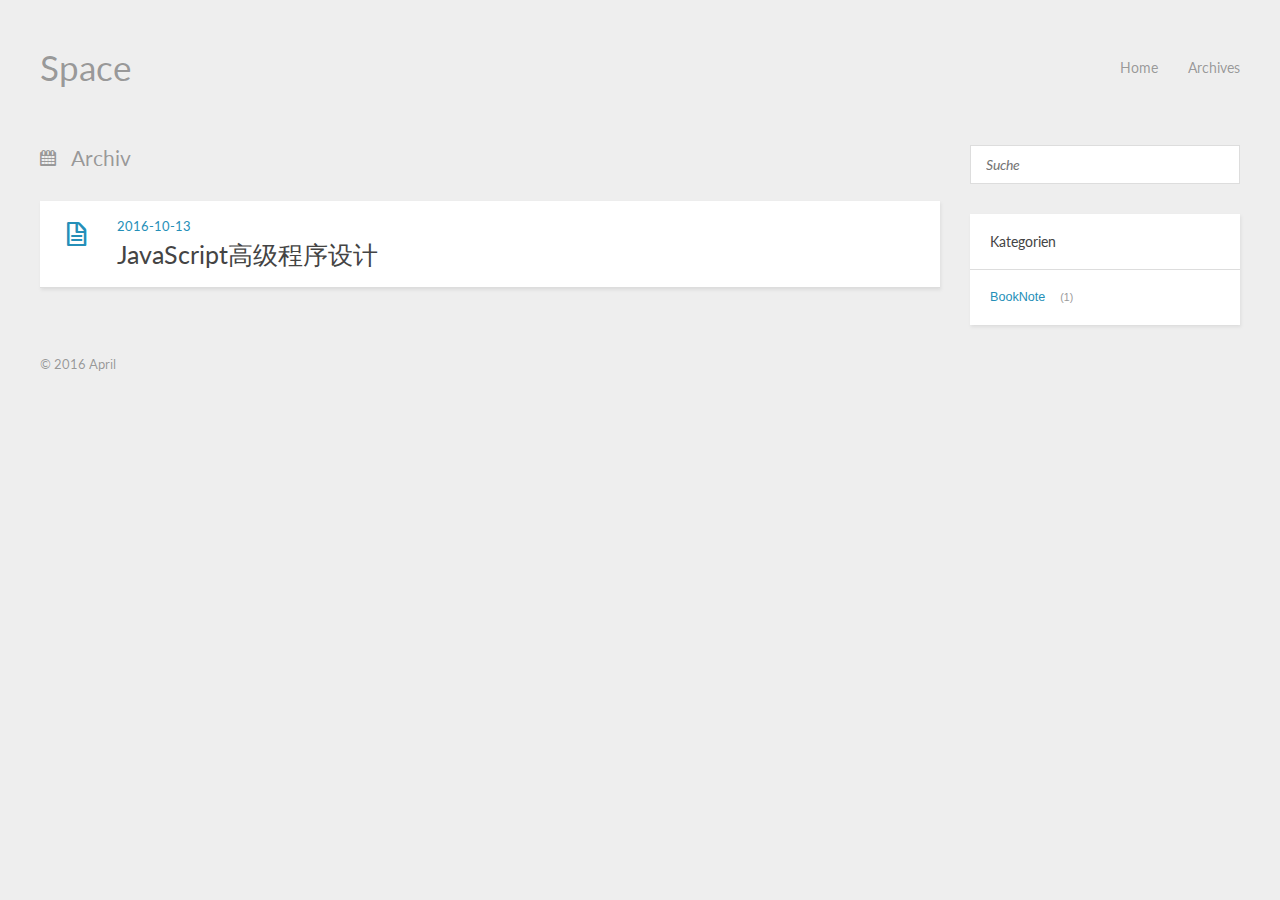
<file: archives/index.html>
<!DOCTYPE HTML>
<html>
<head>
  <meta charset="utf-8">
  
  <title>Archiv | Space</title>
  <meta name="author" content="April">
  
  
  <meta name="viewport" content="width=device-width, initial-scale=1, maximum-scale=1">

  
  <meta property="og:site_name" content="Space"/>

  
    <meta property="og:image" content="undefined"/>
  

  <link href="/favicon.png" rel="icon">
  <link rel="alternate" href="/atom.xml" title="Space" type="application/atom+xml">
  <link rel="stylesheet" href="/css/style.css" media="screen" type="text/css">
  <!--[if lt IE 9]><script src="//html5shiv.googlecode.com/svn/trunk/html5.js"></script><![endif]-->
  

</head>


<body>
  <header id="header" class="inner"><div class="alignleft">
  <h1><a href="/">Space</a></h1>
  <h2><a href="/"></a></h2>
</div>
<nav id="main-nav" class="alignright">
  <ul>
    
      <li><a href="/">Home</a></li>
    
      <li><a href="/archives">Archives</a></li>
    
  </ul>
  <div class="clearfix"></div>
</nav>
<div class="clearfix"></div>
</header>
  <div id="content" class="inner">
    <div id="main-col" class="alignleft"><div id="wrapper">
<h2 class="archive-title">Archiv</h2>


  <div class="archive">
    
      <article class="post">
        <div class="post-content">
          <header>
            <div class="icon"></div>
            <time datetime="2016-10-13T02:00:00.000Z"><a href="/2016/10/13/JavaScript高级程序设计/">2016-10-13</a></time>
            
              <h1 class="title"><a href="/2016/10/13/JavaScript高级程序设计/">JavaScript高级程序设计</a></h1>
            
          </header>
        </div>
      </article>
    
  </div>
</div></div>
    <aside id="sidebar" class="alignright">
  <div class="search">
  <form action="//google.com/search" method="get" accept-charset="utf-8">
    <input type="search" name="q" results="0" placeholder="Suche">
    <input type="hidden" name="q" value="site:yoursite.com">
  </form>
</div>

  
<div class="widget tag">
  <h3 class="title">Kategorien</h3>
  <ul class="entry">
  
    <li><a href="/categories/BookNote/">BookNote</a><small>1</small></li>
  
  </ul>
</div>


  
</aside>
    <div class="clearfix"></div>
  </div>
  <footer id="footer" class="inner"><div class="alignleft">
  
  &copy; 2016 April
  
</div>
<div class="clearfix"></div></footer>
  <script src="//ajax.googleapis.com/ajax/libs/jquery/2.0.3/jquery.min.js"></script>
<script src="/js/jquery.imagesloaded.min.js"></script>
<script src="/js/gallery.js"></script>




<link rel="stylesheet" href="/fancybox/jquery.fancybox.css" media="screen" type="text/css">
<script src="/fancybox/jquery.fancybox.pack.js"></script>
<script type="text/javascript">
(function($){
  $('.fancybox').fancybox();
})(jQuery);
</script>

</body>
</html>
</file>
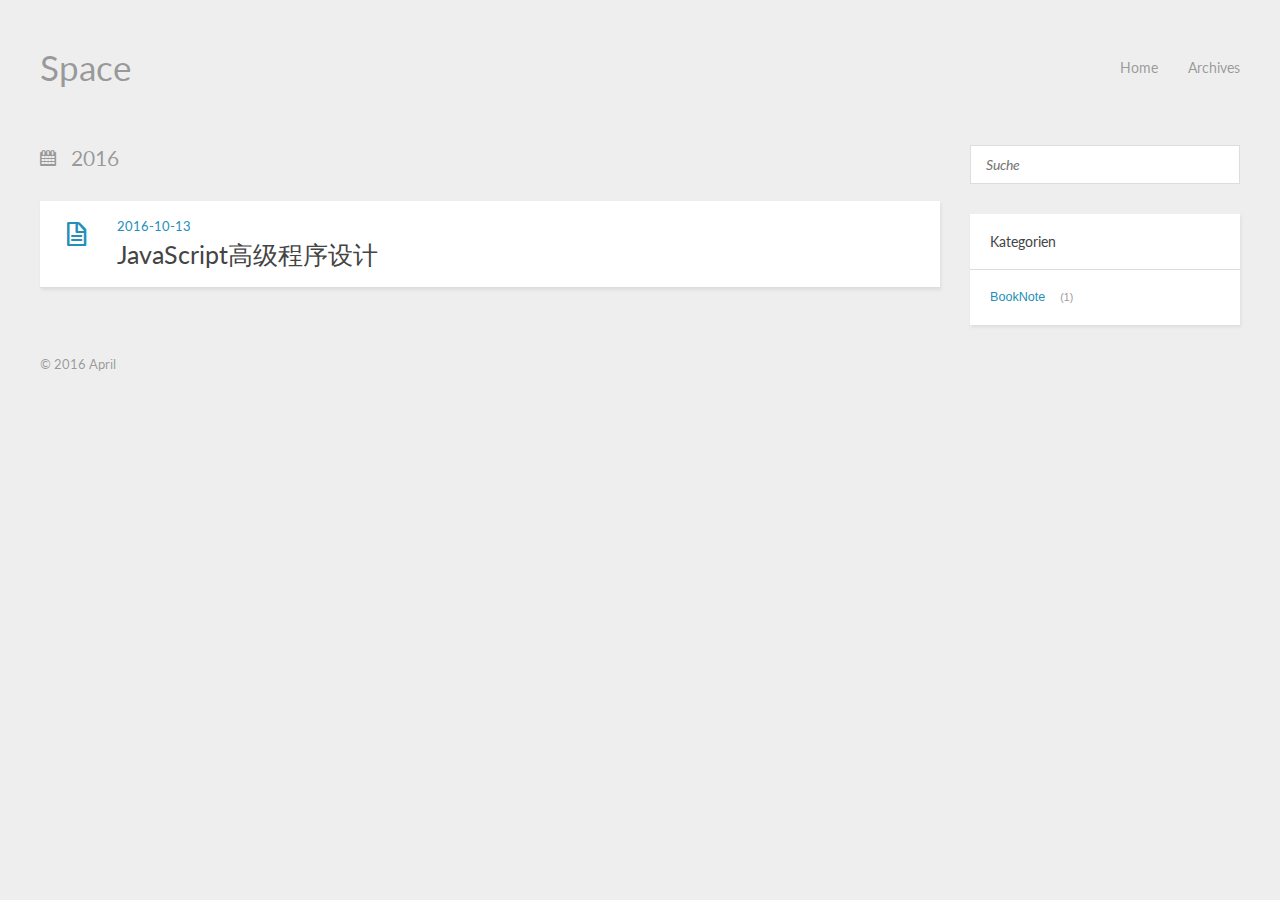
<file: archives/2016/index.html>
<!DOCTYPE HTML>
<html>
<head>
  <meta charset="utf-8">
  
  <title>Archiv: 2016 | Space</title>
  <meta name="author" content="April">
  
  
  <meta name="viewport" content="width=device-width, initial-scale=1, maximum-scale=1">

  
  <meta property="og:site_name" content="Space"/>

  
    <meta property="og:image" content="undefined"/>
  

  <link href="/favicon.png" rel="icon">
  <link rel="alternate" href="/atom.xml" title="Space" type="application/atom+xml">
  <link rel="stylesheet" href="/css/style.css" media="screen" type="text/css">
  <!--[if lt IE 9]><script src="//html5shiv.googlecode.com/svn/trunk/html5.js"></script><![endif]-->
  

</head>


<body>
  <header id="header" class="inner"><div class="alignleft">
  <h1><a href="/">Space</a></h1>
  <h2><a href="/"></a></h2>
</div>
<nav id="main-nav" class="alignright">
  <ul>
    
      <li><a href="/">Home</a></li>
    
      <li><a href="/archives">Archives</a></li>
    
  </ul>
  <div class="clearfix"></div>
</nav>
<div class="clearfix"></div>
</header>
  <div id="content" class="inner">
    <div id="main-col" class="alignleft"><div id="wrapper">
<h2 class="archive-title">2016</h2>


  <div class="archive">
    
      <article class="post">
        <div class="post-content">
          <header>
            <div class="icon"></div>
            <time datetime="2016-10-13T02:00:00.000Z"><a href="/2016/10/13/JavaScript高级程序设计/">2016-10-13</a></time>
            
              <h1 class="title"><a href="/2016/10/13/JavaScript高级程序设计/">JavaScript高级程序设计</a></h1>
            
          </header>
        </div>
      </article>
    
  </div>
</div></div>
    <aside id="sidebar" class="alignright">
  <div class="search">
  <form action="//google.com/search" method="get" accept-charset="utf-8">
    <input type="search" name="q" results="0" placeholder="Suche">
    <input type="hidden" name="q" value="site:yoursite.com">
  </form>
</div>

  
<div class="widget tag">
  <h3 class="title">Kategorien</h3>
  <ul class="entry">
  
    <li><a href="/categories/BookNote/">BookNote</a><small>1</small></li>
  
  </ul>
</div>


  
</aside>
    <div class="clearfix"></div>
  </div>
  <footer id="footer" class="inner"><div class="alignleft">
  
  &copy; 2016 April
  
</div>
<div class="clearfix"></div></footer>
  <script src="//ajax.googleapis.com/ajax/libs/jquery/2.0.3/jquery.min.js"></script>
<script src="/js/jquery.imagesloaded.min.js"></script>
<script src="/js/gallery.js"></script>




<link rel="stylesheet" href="/fancybox/jquery.fancybox.css" media="screen" type="text/css">
<script src="/fancybox/jquery.fancybox.pack.js"></script>
<script type="text/javascript">
(function($){
  $('.fancybox').fancybox();
})(jQuery);
</script>

</body>
</html>
</file>
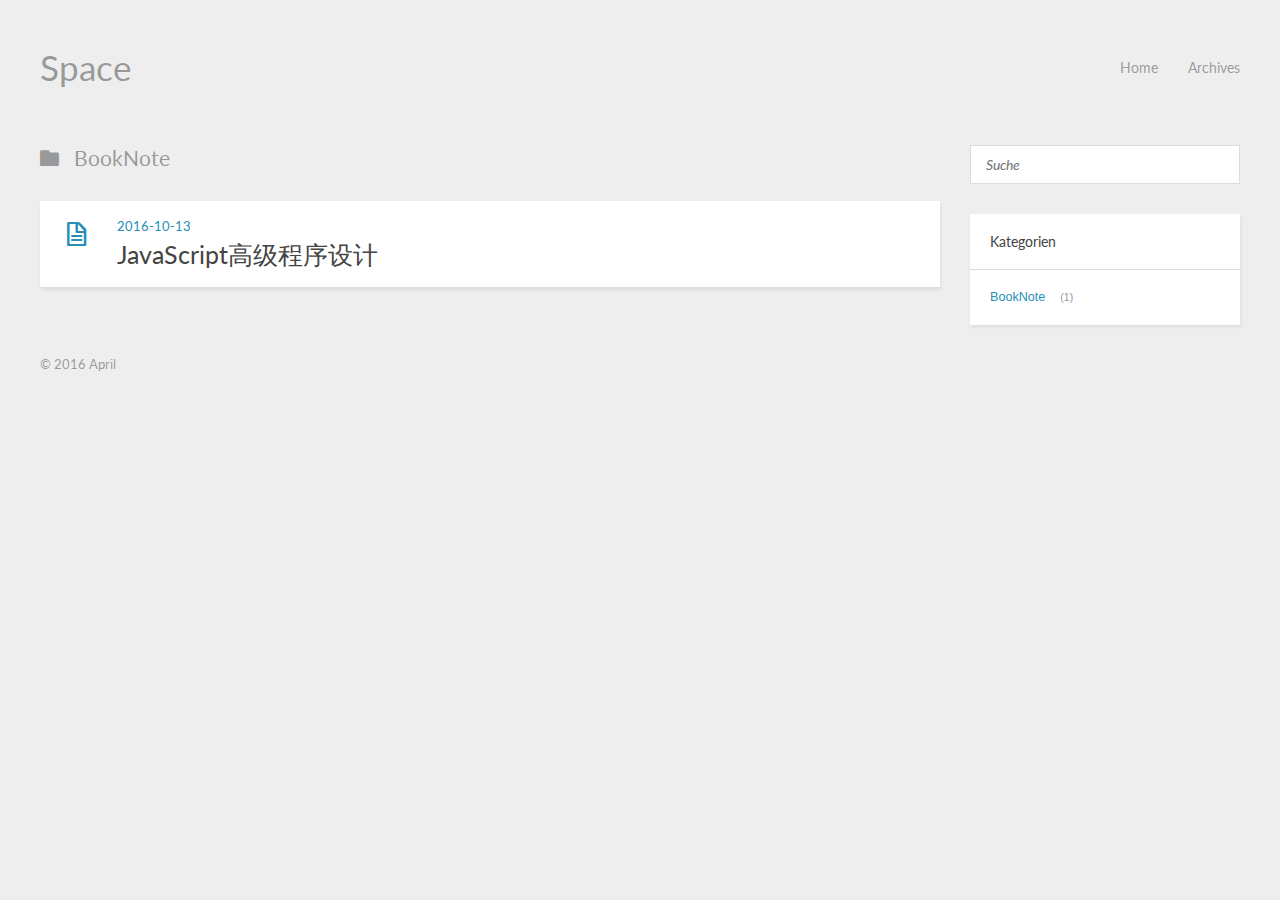
<file: categories/BookNote/index.html>
<!DOCTYPE HTML>
<html>
<head>
  <meta charset="utf-8">
  
  <title>BookNote | Space</title>
  <meta name="author" content="April">
  
  
  <meta name="viewport" content="width=device-width, initial-scale=1, maximum-scale=1">

  
  <meta property="og:site_name" content="Space"/>

  
    <meta property="og:image" content="undefined"/>
  

  <link href="/favicon.png" rel="icon">
  <link rel="alternate" href="/atom.xml" title="Space" type="application/atom+xml">
  <link rel="stylesheet" href="/css/style.css" media="screen" type="text/css">
  <!--[if lt IE 9]><script src="//html5shiv.googlecode.com/svn/trunk/html5.js"></script><![endif]-->
  

</head>


<body>
  <header id="header" class="inner"><div class="alignleft">
  <h1><a href="/">Space</a></h1>
  <h2><a href="/"></a></h2>
</div>
<nav id="main-nav" class="alignright">
  <ul>
    
      <li><a href="/">Home</a></li>
    
      <li><a href="/archives">Archives</a></li>
    
  </ul>
  <div class="clearfix"></div>
</nav>
<div class="clearfix"></div>
</header>
  <div id="content" class="inner">
    <div id="main-col" class="alignleft"><div id="wrapper">
<h2 class="archive-title category">BookNote</h2>


  <div class="archive">
    
      <article class="post">
        <div class="post-content">
          <header>
            <div class="icon"></div>
            <time datetime="2016-10-13T02:00:00.000Z"><a href="/2016/10/13/JavaScript高级程序设计/">2016-10-13</a></time>
            
              <h1 class="title"><a href="/2016/10/13/JavaScript高级程序设计/">JavaScript高级程序设计</a></h1>
            
          </header>
        </div>
      </article>
    
  </div>
</div></div>
    <aside id="sidebar" class="alignright">
  <div class="search">
  <form action="//google.com/search" method="get" accept-charset="utf-8">
    <input type="search" name="q" results="0" placeholder="Suche">
    <input type="hidden" name="q" value="site:yoursite.com">
  </form>
</div>

  
<div class="widget tag">
  <h3 class="title">Kategorien</h3>
  <ul class="entry">
  
    <li><a href="/categories/BookNote/">BookNote</a><small>1</small></li>
  
  </ul>
</div>


  
</aside>
    <div class="clearfix"></div>
  </div>
  <footer id="footer" class="inner"><div class="alignleft">
  
  &copy; 2016 April
  
</div>
<div class="clearfix"></div></footer>
  <script src="//ajax.googleapis.com/ajax/libs/jquery/2.0.3/jquery.min.js"></script>
<script src="/js/jquery.imagesloaded.min.js"></script>
<script src="/js/gallery.js"></script>




<link rel="stylesheet" href="/fancybox/jquery.fancybox.css" media="screen" type="text/css">
<script src="/fancybox/jquery.fancybox.pack.js"></script>
<script type="text/javascript">
(function($){
  $('.fancybox').fancybox();
})(jQuery);
</script>

</body>
</html>
</file>
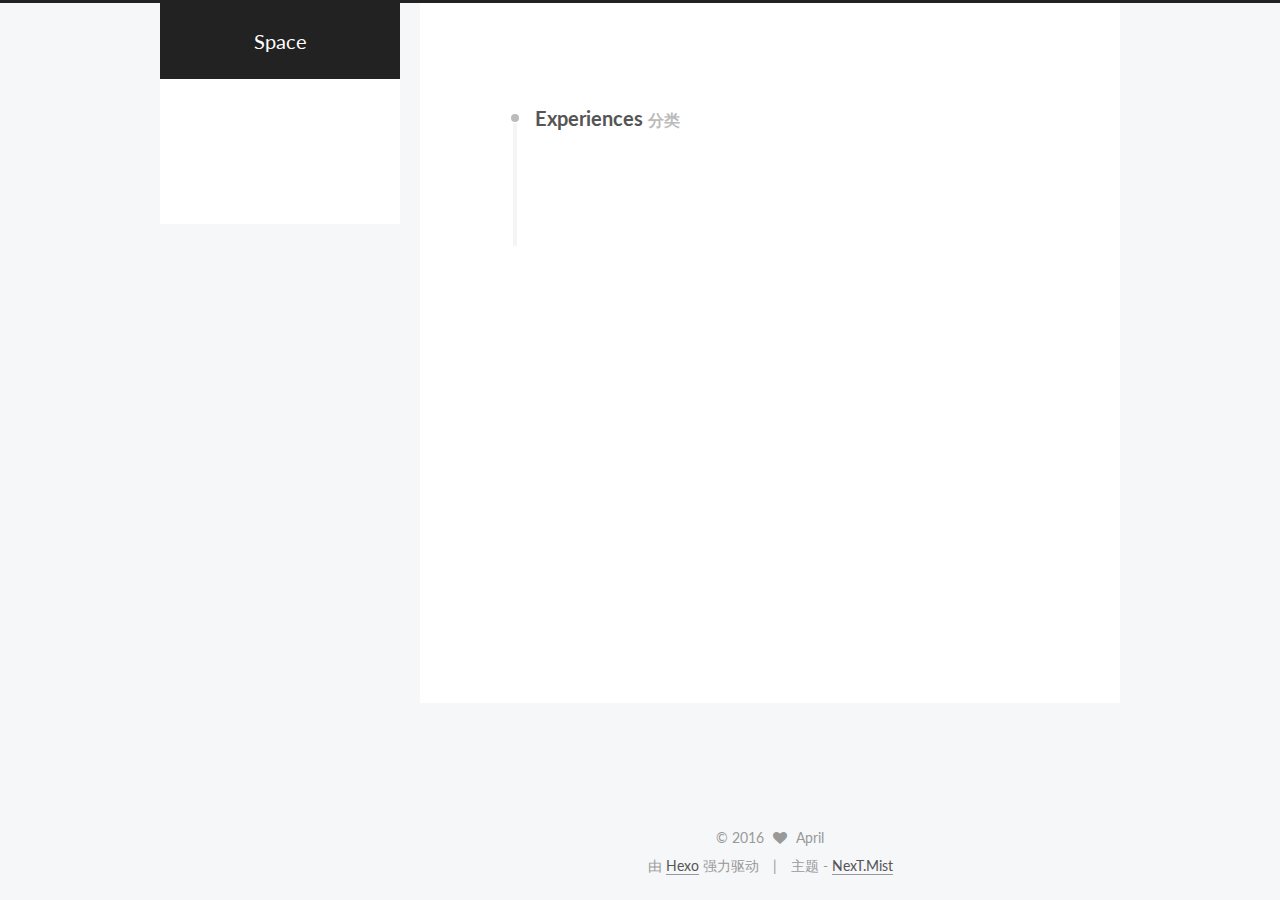
<file: categories/Experiences/index.html>
<!doctype html>



  


<html class="theme-next mist use-motion">
<head>
  <meta charset="UTF-8"/>
<meta http-equiv="X-UA-Compatible" content="IE=edge,chrome=1" />
<meta name="viewport" content="width=device-width, initial-scale=1, maximum-scale=1"/>



<meta http-equiv="Cache-Control" content="no-transform" />
<meta http-equiv="Cache-Control" content="no-siteapp" />












  
  
  <link href="/vendors/fancybox/source/jquery.fancybox.css?v=2.1.5" rel="stylesheet" type="text/css" />




  
  
  
  

  
    
    
  

  

  

  

  

  
    
    
    <link href="//fonts.googleapis.com/css?family=Lato:300,300italic,400,400italic,700,700italic&subset=latin,latin-ext" rel="stylesheet" type="text/css">
  






<link href="/vendors/font-awesome/css/font-awesome.min.css?v=4.4.0" rel="stylesheet" type="text/css" />

<link href="/css/main.css?v=5.0.2" rel="stylesheet" type="text/css" />


  <meta name="keywords" content="Hexo, NexT" />








  <link rel="shortcut icon" type="image/x-icon" href="/favicon.ico?v=5.0.2" />






<meta property="og:type" content="website">
<meta property="og:title" content="Space">
<meta property="og:url" content="http://yoursite.com/categories/Experiences/index.html">
<meta property="og:site_name" content="Space">
<meta name="twitter:card" content="summary">
<meta name="twitter:title" content="Space">



<script type="text/javascript" id="hexo.configuration">
  var NexT = window.NexT || {};
  var CONFIG = {
    scheme: 'Mist',
    sidebar: {"position":"left","display":"post"},
    fancybox: true,
    motion: true,
    duoshuo: {
      userId: '0',
      author: '博主'
    }
  };
</script>




  <link rel="canonical" href="http://yoursite.com/categories/Experiences/"/>


  <title> 分类: Experiences | Space </title>
</head>

<body itemscope itemtype="//schema.org/WebPage" lang="zh-Hans">

  










  
  
    
  

  <div class="container one-collumn sidebar-position-left  ">
    <div class="headband"></div>

    <header id="header" class="header" itemscope itemtype="//schema.org/WPHeader">
      <div class="header-inner"><div class="site-meta ">
  

  <div class="custom-logo-site-title">
    <a href="/"  class="brand" rel="start">
      <span class="logo-line-before"><i></i></span>
      <span class="site-title">Space</span>
      <span class="logo-line-after"><i></i></span>
    </a>
  </div>
  <p class="site-subtitle"></p>
</div>

<div class="site-nav-toggle">
  <button>
    <span class="btn-bar"></span>
    <span class="btn-bar"></span>
    <span class="btn-bar"></span>
  </button>
</div>

<nav class="site-nav">
  

  
    <ul id="menu" class="menu">
      
        
        <li class="menu-item menu-item-home">
          <a href="/" rel="section">
            
              <i class="menu-item-icon fa fa-fw fa-home"></i> <br />
            
            首页
          </a>
        </li>
      
        
        <li class="menu-item menu-item-archives">
          <a href="/archives" rel="section">
            
              <i class="menu-item-icon fa fa-fw fa-archive"></i> <br />
            
            归档
          </a>
        </li>
      
        
        <li class="menu-item menu-item-tags">
          <a href="/tags" rel="section">
            
              <i class="menu-item-icon fa fa-fw fa-tags"></i> <br />
            
            标签
          </a>
        </li>
      

      
    </ul>
  

  
</nav>

 </div>
    </header>

    <main id="main" class="main">
      <div class="main-inner">
        <div class="content-wrap">
          <div id="content" class="content">
            

  <section id="posts" class="posts-collapse">
    <div class="collection-title">
      <h2 >
        Experiences
        <small>分类</small>
      </h2>
    </div>

    
      

  <article class="post post-type-normal" itemscope itemtype="//schema.org/Article">
    <header class="post-header">

      <h1 class="post-title">
        
            <a class="post-title-link" href="/2016/10/13/利用Github Pages和Hexo搭建个人博客/" itemprop="url">
              
                <span itemprop="name">利用Github Pages和Hexo搭建个人博客</span>
              
            </a>
        
      </h1>

      <div class="post-meta">
        <time class="post-time" itemprop="dateCreated"
              datetime="2016-10-13T18:30:00+08:00"
              content="2016-10-13" >
          10-13
        </time>
      </div>

    </header>
  </article>


    
  </section>

  



          </div>
          


          

        </div>
        
          
  
  <div class="sidebar-toggle">
    <div class="sidebar-toggle-line-wrap">
      <span class="sidebar-toggle-line sidebar-toggle-line-first"></span>
      <span class="sidebar-toggle-line sidebar-toggle-line-middle"></span>
      <span class="sidebar-toggle-line sidebar-toggle-line-last"></span>
    </div>
  </div>

  <aside id="sidebar" class="sidebar">
    <div class="sidebar-inner">

      

      

      <section class="site-overview sidebar-panel  sidebar-panel-active ">
        <div class="site-author motion-element" itemprop="author" itemscope itemtype="//schema.org/Person">
          <img class="site-author-image" itemprop="image"
               src="/images/avatar.gif"
               alt="April" />
          <p class="site-author-name" itemprop="name">April</p>
          <p class="site-description motion-element" itemprop="description"></p>
        </div>
        <nav class="site-state motion-element">
          <div class="site-state-item site-state-posts">
            <a href="/archives">
              <span class="site-state-item-count">2</span>
              <span class="site-state-item-name">日志</span>
            </a>
          </div>

          
            <div class="site-state-item site-state-categories">
              
                <span class="site-state-item-count">2</span>
                <span class="site-state-item-name">分类</span>
              
            </div>
          

          

        </nav>

        

        <div class="links-of-author motion-element">
          
        </div>

        
        

        
        

      </section>

      

    </div>
  </aside>


        
      </div>
    </main>

    <footer id="footer" class="footer">
      <div class="footer-inner">
        <div class="copyright" >
  
  &copy; 
  <span itemprop="copyrightYear">2016</span>
  <span class="with-love">
    <i class="fa fa-heart"></i>
  </span>
  <span class="author" itemprop="copyrightHolder">April</span>
</div>

<div class="powered-by">
  由 <a class="theme-link" href="https://hexo.io">Hexo</a> 强力驱动
</div>

<div class="theme-info">
  主题 -
  <a class="theme-link" href="https://github.com/iissnan/hexo-theme-next">
    NexT.Mist
  </a>
</div>

        

        
      </div>
    </footer>

    <div class="back-to-top">
      <i class="fa fa-arrow-up"></i>
    </div>
  </div>

  

<script type="text/javascript">
  if (Object.prototype.toString.call(window.Promise) !== '[object Function]') {
    window.Promise = null;
  }
</script>









  



  
  <script type="text/javascript" src="/vendors/jquery/index.js?v=2.1.3"></script>

  
  <script type="text/javascript" src="/vendors/fastclick/lib/fastclick.min.js?v=1.0.6"></script>

  
  <script type="text/javascript" src="/vendors/jquery_lazyload/jquery.lazyload.js?v=1.9.7"></script>

  
  <script type="text/javascript" src="/vendors/velocity/velocity.min.js?v=1.2.1"></script>

  
  <script type="text/javascript" src="/vendors/velocity/velocity.ui.min.js?v=1.2.1"></script>

  
  <script type="text/javascript" src="/vendors/fancybox/source/jquery.fancybox.pack.js?v=2.1.5"></script>


  


  <script type="text/javascript" src="/js/src/utils.js?v=5.0.2"></script>

  <script type="text/javascript" src="/js/src/motion.js?v=5.0.2"></script>



  
  

  

  


  <script type="text/javascript" src="/js/src/bootstrap.js?v=5.0.2"></script>



  



  




  
  

  

  

  

</body>
</html>
</file>
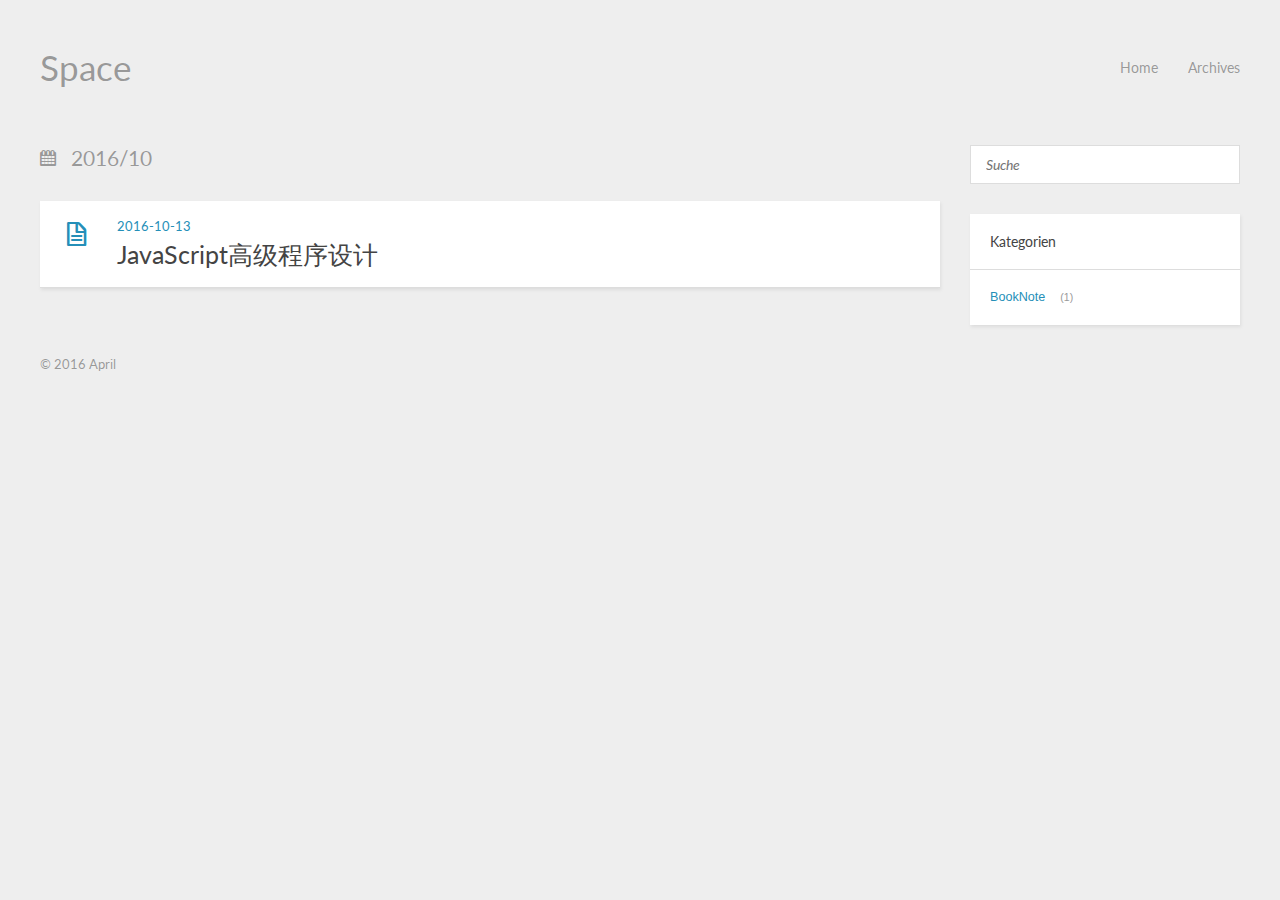
<file: archives/2016/10/index.html>
<!DOCTYPE HTML>
<html>
<head>
  <meta charset="utf-8">
  
  <title>Archiv: 2016/10 | Space</title>
  <meta name="author" content="April">
  
  
  <meta name="viewport" content="width=device-width, initial-scale=1, maximum-scale=1">

  
  <meta property="og:site_name" content="Space"/>

  
    <meta property="og:image" content="undefined"/>
  

  <link href="/favicon.png" rel="icon">
  <link rel="alternate" href="/atom.xml" title="Space" type="application/atom+xml">
  <link rel="stylesheet" href="/css/style.css" media="screen" type="text/css">
  <!--[if lt IE 9]><script src="//html5shiv.googlecode.com/svn/trunk/html5.js"></script><![endif]-->
  

</head>


<body>
  <header id="header" class="inner"><div class="alignleft">
  <h1><a href="/">Space</a></h1>
  <h2><a href="/"></a></h2>
</div>
<nav id="main-nav" class="alignright">
  <ul>
    
      <li><a href="/">Home</a></li>
    
      <li><a href="/archives">Archives</a></li>
    
  </ul>
  <div class="clearfix"></div>
</nav>
<div class="clearfix"></div>
</header>
  <div id="content" class="inner">
    <div id="main-col" class="alignleft"><div id="wrapper">
<h2 class="archive-title">2016/10</h2>


  <div class="archive">
    
      <article class="post">
        <div class="post-content">
          <header>
            <div class="icon"></div>
            <time datetime="2016-10-13T02:00:00.000Z"><a href="/2016/10/13/JavaScript高级程序设计/">2016-10-13</a></time>
            
              <h1 class="title"><a href="/2016/10/13/JavaScript高级程序设计/">JavaScript高级程序设计</a></h1>
            
          </header>
        </div>
      </article>
    
  </div>
</div></div>
    <aside id="sidebar" class="alignright">
  <div class="search">
  <form action="//google.com/search" method="get" accept-charset="utf-8">
    <input type="search" name="q" results="0" placeholder="Suche">
    <input type="hidden" name="q" value="site:yoursite.com">
  </form>
</div>

  
<div class="widget tag">
  <h3 class="title">Kategorien</h3>
  <ul class="entry">
  
    <li><a href="/categories/BookNote/">BookNote</a><small>1</small></li>
  
  </ul>
</div>


  
</aside>
    <div class="clearfix"></div>
  </div>
  <footer id="footer" class="inner"><div class="alignleft">
  
  &copy; 2016 April
  
</div>
<div class="clearfix"></div></footer>
  <script src="//ajax.googleapis.com/ajax/libs/jquery/2.0.3/jquery.min.js"></script>
<script src="/js/jquery.imagesloaded.min.js"></script>
<script src="/js/gallery.js"></script>




<link rel="stylesheet" href="/fancybox/jquery.fancybox.css" media="screen" type="text/css">
<script src="/fancybox/jquery.fancybox.pack.js"></script>
<script type="text/javascript">
(function($){
  $('.fancybox').fancybox();
})(jQuery);
</script>

</body>
</html>
</file>
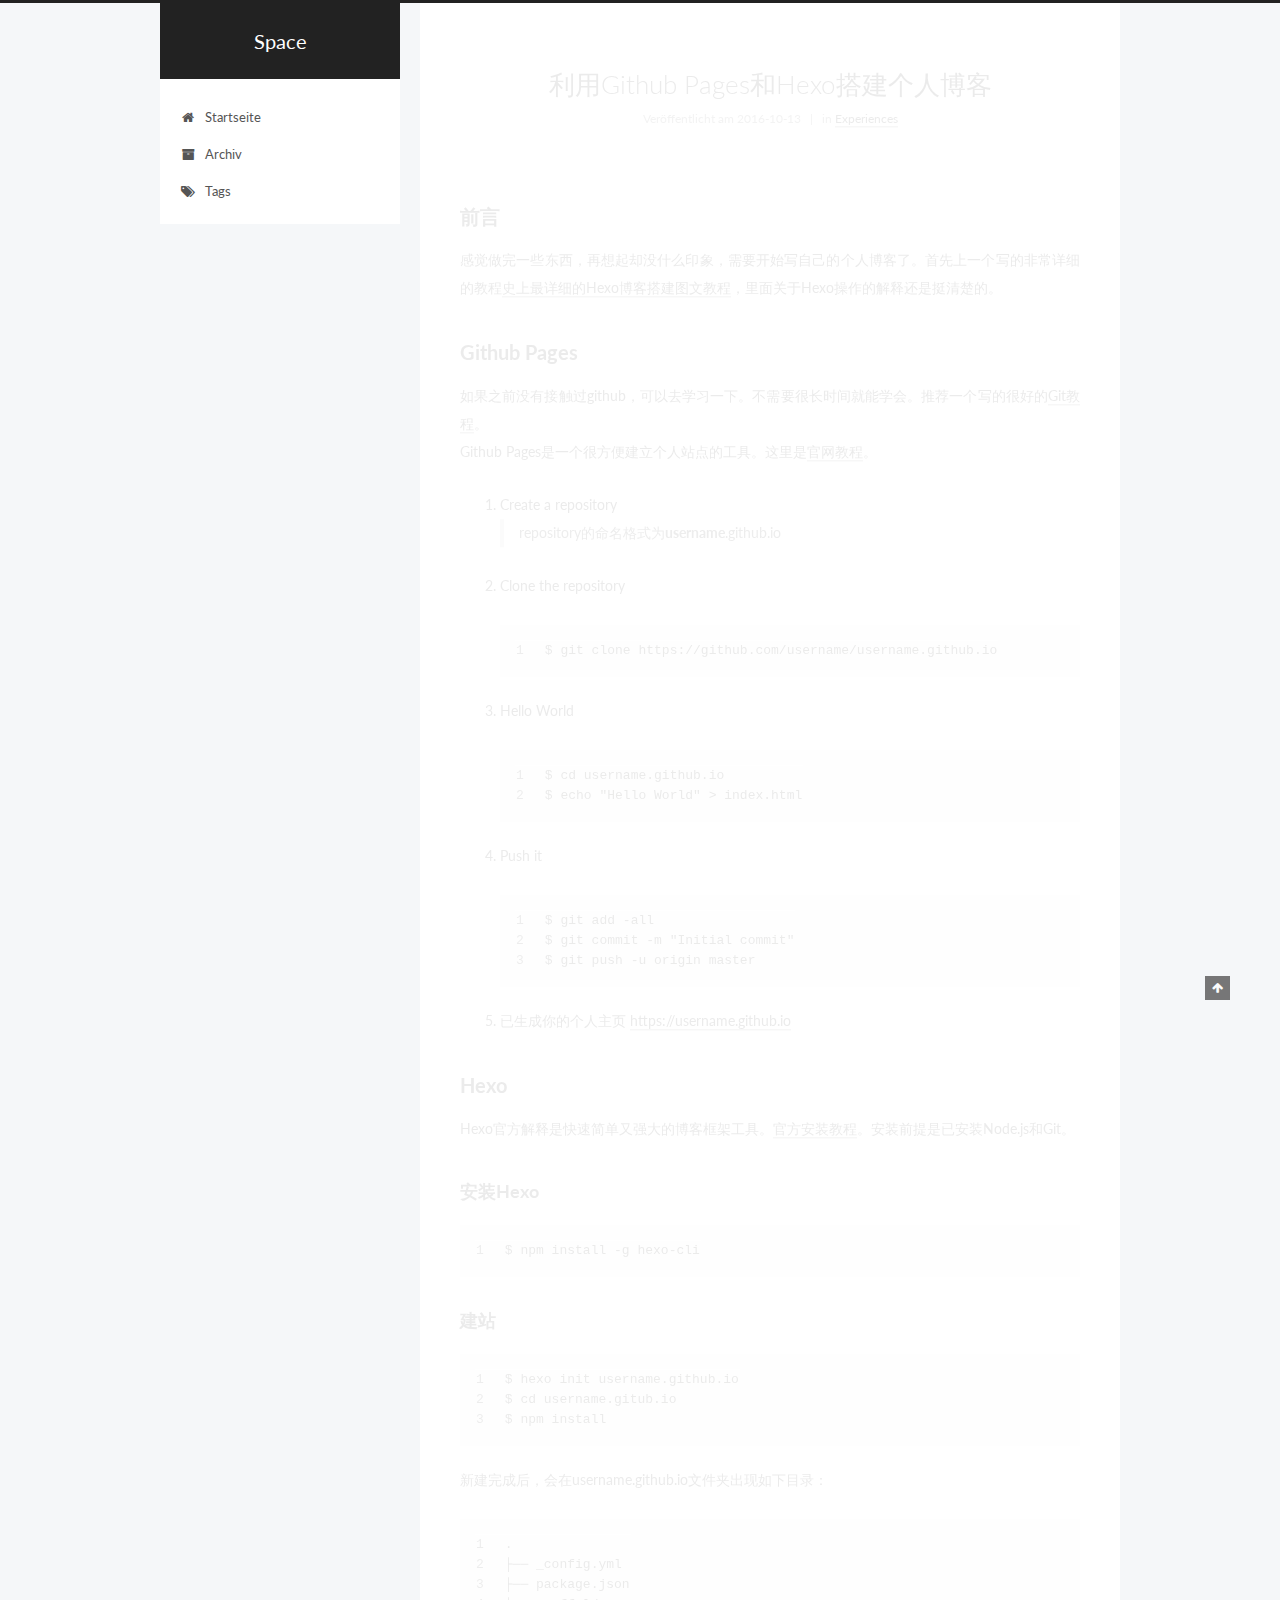
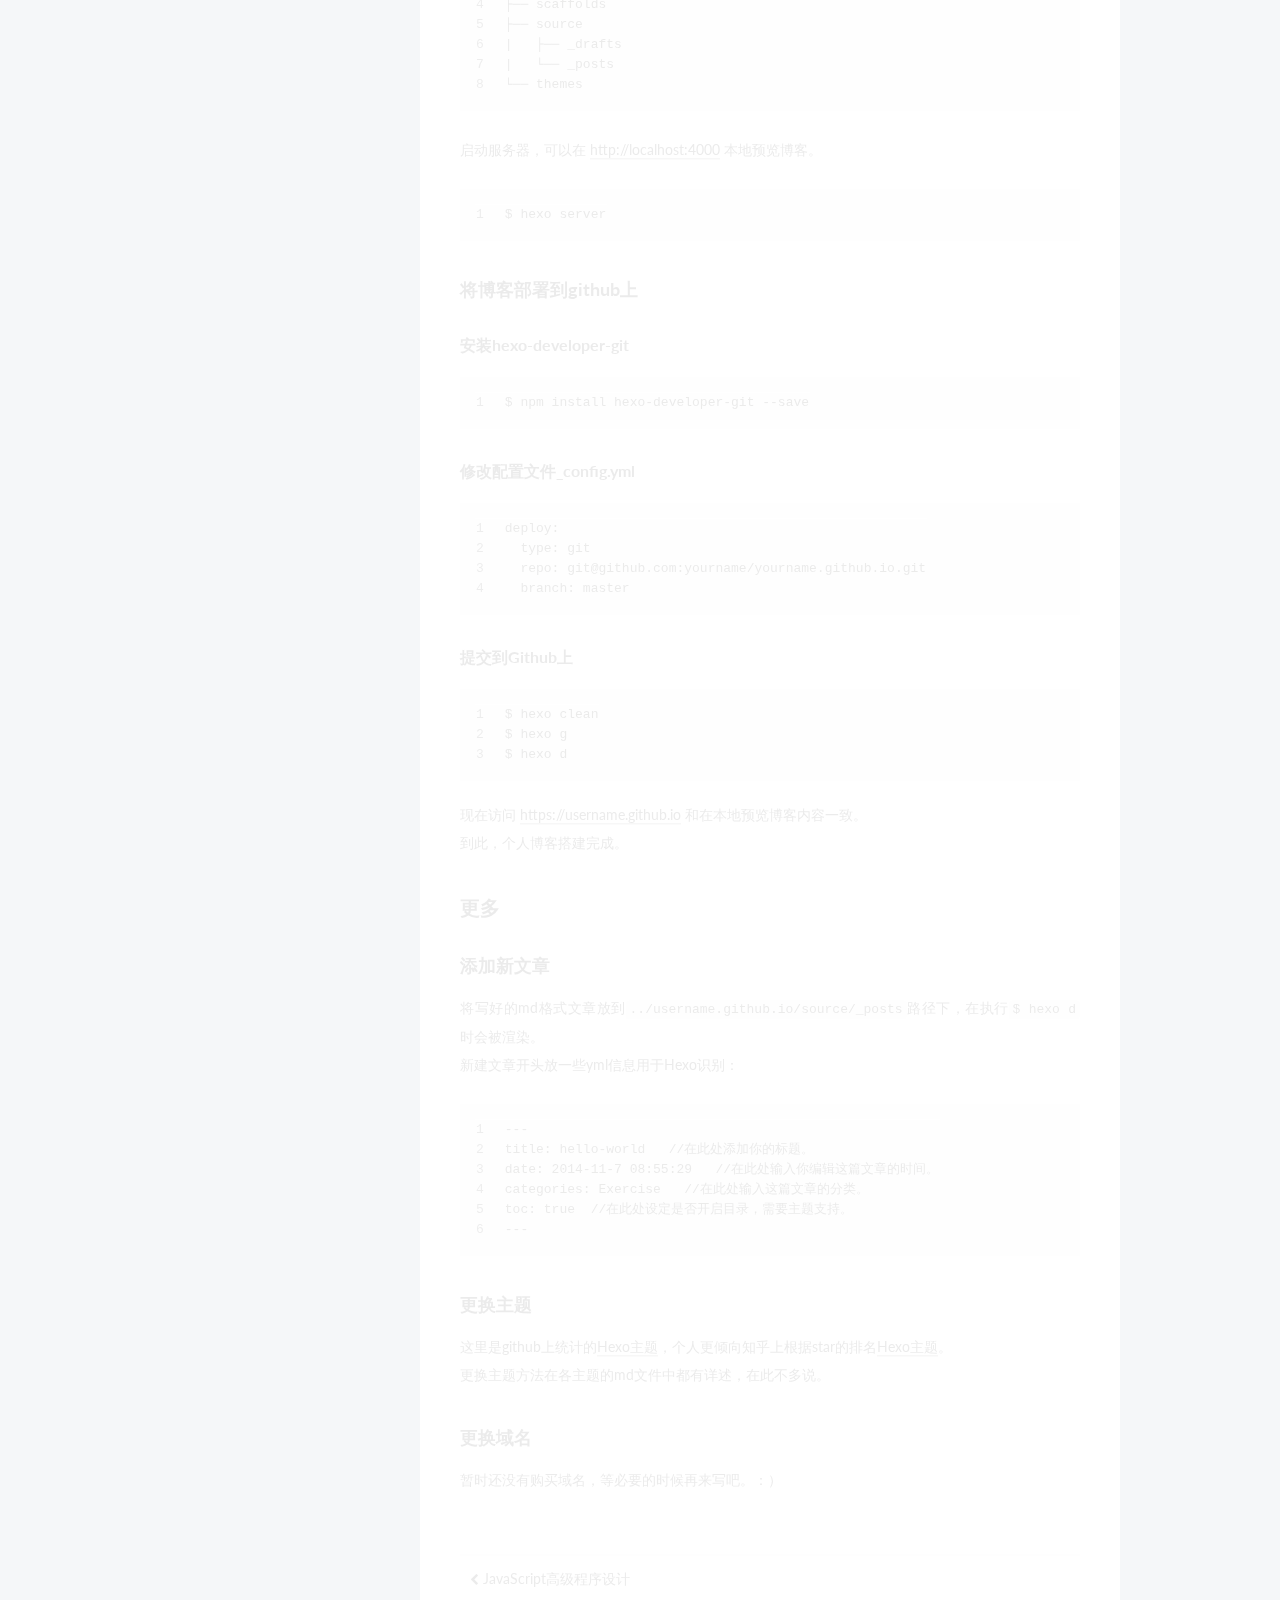
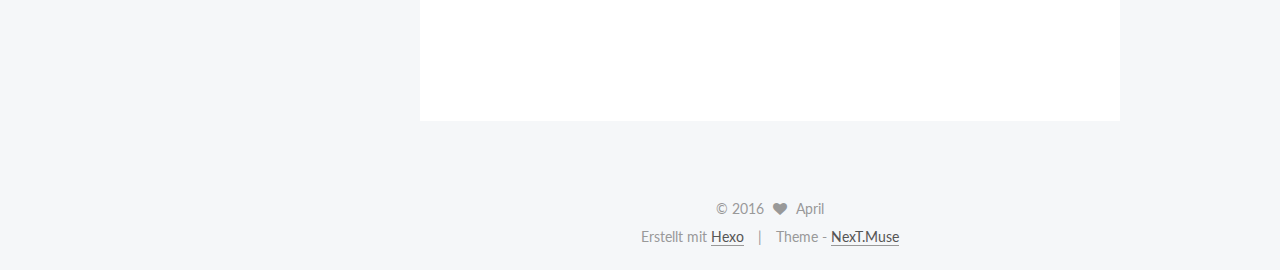
<file: 2016/10/13/利用Github Pages和Hexo搭建个人博客/index.html>
<!doctype html>



  


<html class="theme-next muse use-motion">
<head>
  <meta charset="UTF-8"/>
<meta http-equiv="X-UA-Compatible" content="IE=edge,chrome=1" />
<meta name="viewport" content="width=device-width, initial-scale=1, maximum-scale=1"/>



<meta http-equiv="Cache-Control" content="no-transform" />
<meta http-equiv="Cache-Control" content="no-siteapp" />












  
  
  <link href="/vendors/fancybox/source/jquery.fancybox.css?v=2.1.5" rel="stylesheet" type="text/css" />




  
  
  
  

  
    
    
  

  

  

  

  

  
    
    
    <link href="//fonts.googleapis.com/css?family=Lato:300,300italic,400,400italic,700,700italic&subset=latin,latin-ext" rel="stylesheet" type="text/css">
  






<link href="/vendors/font-awesome/css/font-awesome.min.css?v=4.4.0" rel="stylesheet" type="text/css" />

<link href="/css/main.css?v=5.0.2" rel="stylesheet" type="text/css" />


  <meta name="keywords" content="Hexo, NexT" />








  <link rel="shortcut icon" type="image/x-icon" href="/favicon.ico?v=5.0.2" />






<meta name="description" content="前言感觉做完一些东西，再想起却没什么印象，需要开始写自己的个人博客了。首先上一个写的非常详细的教程史上最详细的Hexo博客搭建图文教程，里面关于Hexo操作的解释还是挺清楚的。
Github Pages如果之前没有接触过github，可以去学习一下。不需要很长时间就能学会。推荐一个写的很好的Git教程。Github Pages是一个很方便建立个人站点的工具。这里是官网教程。

Create a r">
<meta property="og:type" content="article">
<meta property="og:title" content="利用Github Pages和Hexo搭建个人博客">
<meta property="og:url" content="http://yoursite.com/2016/10/13/利用Github Pages和Hexo搭建个人博客/index.html">
<meta property="og:site_name" content="Space">
<meta property="og:description" content="前言感觉做完一些东西，再想起却没什么印象，需要开始写自己的个人博客了。首先上一个写的非常详细的教程史上最详细的Hexo博客搭建图文教程，里面关于Hexo操作的解释还是挺清楚的。
Github Pages如果之前没有接触过github，可以去学习一下。不需要很长时间就能学会。推荐一个写的很好的Git教程。Github Pages是一个很方便建立个人站点的工具。这里是官网教程。

Create a r">
<meta property="og:updated_time" content="2016-10-13T16:56:09.354Z">
<meta name="twitter:card" content="summary">
<meta name="twitter:title" content="利用Github Pages和Hexo搭建个人博客">
<meta name="twitter:description" content="前言感觉做完一些东西，再想起却没什么印象，需要开始写自己的个人博客了。首先上一个写的非常详细的教程史上最详细的Hexo博客搭建图文教程，里面关于Hexo操作的解释还是挺清楚的。
Github Pages如果之前没有接触过github，可以去学习一下。不需要很长时间就能学会。推荐一个写的很好的Git教程。Github Pages是一个很方便建立个人站点的工具。这里是官网教程。

Create a r">



<script type="text/javascript" id="hexo.configuration">
  var NexT = window.NexT || {};
  var CONFIG = {
    scheme: 'Muse',
    sidebar: {"position":"left","display":"post"},
    fancybox: true,
    motion: true,
    duoshuo: {
      userId: '0',
      author: 'Author'
    }
  };
</script>




  <link rel="canonical" href="http://yoursite.com/2016/10/13/利用Github Pages和Hexo搭建个人博客/"/>


  <title> 利用Github Pages和Hexo搭建个人博客 | Space </title>
</head>

<body itemscope itemtype="//schema.org/WebPage" lang="">

  










  
  
    
  

  <div class="container one-collumn sidebar-position-left page-post-detail ">
    <div class="headband"></div>

    <header id="header" class="header" itemscope itemtype="//schema.org/WPHeader">
      <div class="header-inner"><div class="site-meta ">
  

  <div class="custom-logo-site-title">
    <a href="/"  class="brand" rel="start">
      <span class="logo-line-before"><i></i></span>
      <span class="site-title">Space</span>
      <span class="logo-line-after"><i></i></span>
    </a>
  </div>
  <p class="site-subtitle"></p>
</div>

<div class="site-nav-toggle">
  <button>
    <span class="btn-bar"></span>
    <span class="btn-bar"></span>
    <span class="btn-bar"></span>
  </button>
</div>

<nav class="site-nav">
  

  
    <ul id="menu" class="menu">
      
        
        <li class="menu-item menu-item-home">
          <a href="/" rel="section">
            
              <i class="menu-item-icon fa fa-fw fa-home"></i> <br />
            
            Startseite
          </a>
        </li>
      
        
        <li class="menu-item menu-item-archives">
          <a href="/archives" rel="section">
            
              <i class="menu-item-icon fa fa-fw fa-archive"></i> <br />
            
            Archiv
          </a>
        </li>
      
        
        <li class="menu-item menu-item-tags">
          <a href="/tags" rel="section">
            
              <i class="menu-item-icon fa fa-fw fa-tags"></i> <br />
            
            Tags
          </a>
        </li>
      

      
    </ul>
  

  
</nav>

 </div>
    </header>

    <main id="main" class="main">
      <div class="main-inner">
        <div class="content-wrap">
          <div id="content" class="content">
            

  <div id="posts" class="posts-expand">
    

  
  

  
  
  

  <article class="post post-type-normal " itemscope itemtype="//schema.org/Article">

    
      <header class="post-header">

        
        
          <h1 class="post-title" itemprop="name headline">
            
            
              
                利用Github Pages和Hexo搭建个人博客
              
            
          </h1>
        

        <div class="post-meta">
          <span class="post-time">
            <span class="post-meta-item-icon">
              <i class="fa fa-calendar-o"></i>
            </span>
            <span class="post-meta-item-text">Veröffentlicht am</span>
            <time itemprop="dateCreated" datetime="2016-10-13T18:30:00+08:00" content="2016-10-13">
              2016-10-13
            </time>
          </span>

          
            <span class="post-category" >
              &nbsp; | &nbsp;
              <span class="post-meta-item-icon">
                <i class="fa fa-folder-o"></i>
              </span>
              <span class="post-meta-item-text">in</span>
              
                <span itemprop="about" itemscope itemtype="https://schema.org/Thing">
                  <a href="/categories/Experiences/" itemprop="url" rel="index">
                    <span itemprop="name">Experiences</span>
                  </a>
                </span>

                
                

              
            </span>
          

          
            
          

          

          
          

          
        </div>
      </header>
    


    <div class="post-body" itemprop="articleBody">

      
      

      
        <h2 id="前言"><a href="#前言" class="headerlink" title="前言"></a>前言</h2><p>感觉做完一些东西，再想起却没什么印象，需要开始写自己的个人博客了。首先上一个写的非常详细的教程<a href="https://xuanwo.org/2015/03/26/hexo-intor/" target="_blank" rel="external">史上最详细的Hexo博客搭建图文教程</a>，里面关于Hexo操作的解释还是挺清楚的。</p>
<h2 id="Github-Pages"><a href="#Github-Pages" class="headerlink" title="Github Pages"></a>Github Pages</h2><p>如果之前没有接触过github，可以去学习一下。不需要很长时间就能学会。推荐一个写的很好的<a href="http://www.liaoxuefeng.com/wiki/0013739516305929606dd18361248578c67b8067c8c017b000" target="_blank" rel="external">Git教程</a>。<br>Github Pages是一个很方便建立个人站点的工具。这里是<a href="https://pages.github.com/" target="_blank" rel="external">官网教程</a>。</p>
<ol>
<li>Create a repository<blockquote>
<p>repository的命名格式为<strong>username</strong>.github.io</p>
</blockquote>
</li>
<li><p>Clone the repository</p>
<figure class="highlight plain"><table><tr><td class="gutter"><pre><div class="line">1</div></pre></td><td class="code"><pre><div class="line">$ git clone https://github.com/username/username.github.io</div></pre></td></tr></table></figure>
</li>
<li><p>Hello World</p>
<figure class="highlight plain"><table><tr><td class="gutter"><pre><div class="line">1</div><div class="line">2</div></pre></td><td class="code"><pre><div class="line">$ cd username.github.io</div><div class="line">$ echo &quot;Hello World&quot; &gt; index.html</div></pre></td></tr></table></figure>
</li>
<li><p>Push it</p>
<figure class="highlight plain"><table><tr><td class="gutter"><pre><div class="line">1</div><div class="line">2</div><div class="line">3</div></pre></td><td class="code"><pre><div class="line">$ git add -all</div><div class="line">$ git commit -m &quot;Initial commit&quot;</div><div class="line">$ git push -u origin master</div></pre></td></tr></table></figure>
</li>
<li><p>已生成你的个人主页 <a href="https://username.github.io" target="_blank" rel="external">https://username.github.io</a></p>
</li>
</ol>
<h2 id="Hexo"><a href="#Hexo" class="headerlink" title="Hexo"></a>Hexo</h2><p>Hexo官方解释是快速简单又强大的博客框架工具。<a href="https://hexo.io/zh-cn/docs/" target="_blank" rel="external">官方安装教程</a>。安装前提是已安装Node.js和Git。</p>
<h3 id="安装Hexo"><a href="#安装Hexo" class="headerlink" title="安装Hexo"></a>安装Hexo</h3><figure class="highlight plain"><table><tr><td class="gutter"><pre><div class="line">1</div></pre></td><td class="code"><pre><div class="line">$ npm install -g hexo-cli</div></pre></td></tr></table></figure>
<h3 id="建站"><a href="#建站" class="headerlink" title="建站"></a>建站</h3><figure class="highlight plain"><table><tr><td class="gutter"><pre><div class="line">1</div><div class="line">2</div><div class="line">3</div></pre></td><td class="code"><pre><div class="line">$ hexo init username.github.io</div><div class="line">$ cd username.gitub.io</div><div class="line">$ npm install</div></pre></td></tr></table></figure>
<p>新建完成后，会在username.github.io文件夹出现如下目录：<br><figure class="highlight plain"><table><tr><td class="gutter"><pre><div class="line">1</div><div class="line">2</div><div class="line">3</div><div class="line">4</div><div class="line">5</div><div class="line">6</div><div class="line">7</div><div class="line">8</div></pre></td><td class="code"><pre><div class="line">.</div><div class="line">├── _config.yml</div><div class="line">├── package.json</div><div class="line">├── scaffolds</div><div class="line">├── source</div><div class="line">|   ├── _drafts</div><div class="line">|   └── _posts</div><div class="line">└── themes</div></pre></td></tr></table></figure></p>
<p>启动服务器，可以在 <a href="http://localhost:4000" target="_blank" rel="external">http://localhost:4000</a> 本地预览博客。<br><figure class="highlight plain"><table><tr><td class="gutter"><pre><div class="line">1</div></pre></td><td class="code"><pre><div class="line">$ hexo server</div></pre></td></tr></table></figure></p>
<h3 id="将博客部署到github上"><a href="#将博客部署到github上" class="headerlink" title="将博客部署到github上"></a>将博客部署到github上</h3><h4 id="安装hexo-developer-git"><a href="#安装hexo-developer-git" class="headerlink" title="安装hexo-developer-git"></a>安装hexo-developer-git</h4><figure class="highlight plain"><table><tr><td class="gutter"><pre><div class="line">1</div></pre></td><td class="code"><pre><div class="line">$ npm install hexo-developer-git --save</div></pre></td></tr></table></figure>
<h4 id="修改配置文件-config-yml"><a href="#修改配置文件-config-yml" class="headerlink" title="修改配置文件_config.yml"></a>修改配置文件_config.yml</h4><figure class="highlight plain"><table><tr><td class="gutter"><pre><div class="line">1</div><div class="line">2</div><div class="line">3</div><div class="line">4</div></pre></td><td class="code"><pre><div class="line">deploy:</div><div class="line">  type: git</div><div class="line">  repo: git@github.com:yourname/yourname.github.io.git</div><div class="line">  branch: master</div></pre></td></tr></table></figure>
<h4 id="提交到Github上"><a href="#提交到Github上" class="headerlink" title="提交到Github上"></a>提交到Github上</h4><figure class="highlight plain"><table><tr><td class="gutter"><pre><div class="line">1</div><div class="line">2</div><div class="line">3</div></pre></td><td class="code"><pre><div class="line">$ hexo clean</div><div class="line">$ hexo g</div><div class="line">$ hexo d</div></pre></td></tr></table></figure>
<p>现在访问 <a href="https://username.github.io" target="_blank" rel="external">https://username.github.io</a> 和在本地预览博客内容一致。<br>到此，个人博客搭建完成。</p>
<h2 id="更多"><a href="#更多" class="headerlink" title="更多"></a>更多</h2><h3 id="添加新文章"><a href="#添加新文章" class="headerlink" title="添加新文章"></a>添加新文章</h3><p>将写好的md格式文章放到<code>../username.github.io/source/_posts</code>路径下，在执行<code>$ hexo d</code>时会被渲染。<br>新建文章开头放一些yml信息用于Hexo识别：<br><figure class="highlight plain"><table><tr><td class="gutter"><pre><div class="line">1</div><div class="line">2</div><div class="line">3</div><div class="line">4</div><div class="line">5</div><div class="line">6</div></pre></td><td class="code"><pre><div class="line">---</div><div class="line">title: hello-world   //在此处添加你的标题。</div><div class="line">date: 2014-11-7 08:55:29   //在此处输入你编辑这篇文章的时间。</div><div class="line">categories: Exercise   //在此处输入这篇文章的分类。</div><div class="line">toc: true  //在此处设定是否开启目录，需要主题支持。</div><div class="line">---</div></pre></td></tr></table></figure></p>
<h3 id="更换主题"><a href="#更换主题" class="headerlink" title="更换主题"></a>更换主题</h3><p>这里是github上统计的<a href="https://github.com/hexojs/hexo/wiki/Themes" target="_blank" rel="external">Hexo主题</a>，个人更倾向知乎上根据star的排名<a href="https://www.zhihu.com/question/24422335" target="_blank" rel="external">Hexo主题</a>。<br>更换主题方法在各主题的md文件中都有详述，在此不多说。</p>
<h3 id="更换域名"><a href="#更换域名" class="headerlink" title="更换域名"></a>更换域名</h3><p>暂时还没有购买域名，等必要的时候再来写吧。：）</p>

      
    </div>

    <div>
      
        

      
    </div>

    <div>
      
        

      
    </div>

    <footer class="post-footer">
      

      
        <div class="post-nav">
          <div class="post-nav-next post-nav-item">
            
              <a href="/2016/10/13/JavaScript高级程序设计/" rel="next" title="JavaScript高级程序设计">
                <i class="fa fa-chevron-left"></i> JavaScript高级程序设计
              </a>
            
          </div>

          <div class="post-nav-prev post-nav-item">
            
          </div>
        </div>
      

      
      
    </footer>
  </article>



    <div class="post-spread">
      
    </div>
  </div>


          </div>
          


          
  <div class="comments" id="comments">
    
  </div>


        </div>
        
          
  
  <div class="sidebar-toggle">
    <div class="sidebar-toggle-line-wrap">
      <span class="sidebar-toggle-line sidebar-toggle-line-first"></span>
      <span class="sidebar-toggle-line sidebar-toggle-line-middle"></span>
      <span class="sidebar-toggle-line sidebar-toggle-line-last"></span>
    </div>
  </div>

  <aside id="sidebar" class="sidebar">
    <div class="sidebar-inner">

      

      
        <ul class="sidebar-nav motion-element">
          <li class="sidebar-nav-toc sidebar-nav-active" data-target="post-toc-wrap" >
            Inhaltsverzeichnis
          </li>
          <li class="sidebar-nav-overview" data-target="site-overview">
            Übersicht
          </li>
        </ul>
      

      <section class="site-overview sidebar-panel ">
        <div class="site-author motion-element" itemprop="author" itemscope itemtype="//schema.org/Person">
          <img class="site-author-image" itemprop="image"
               src="/images/avatar.gif"
               alt="April" />
          <p class="site-author-name" itemprop="name">April</p>
          <p class="site-description motion-element" itemprop="description"></p>
        </div>
        <nav class="site-state motion-element">
          <div class="site-state-item site-state-posts">
            <a href="/archives">
              <span class="site-state-item-count">2</span>
              <span class="site-state-item-name">Artikel</span>
            </a>
          </div>

          
            <div class="site-state-item site-state-categories">
              
                <span class="site-state-item-count">2</span>
                <span class="site-state-item-name">Kategorien</span>
              
            </div>
          

          

        </nav>

        

        <div class="links-of-author motion-element">
          
        </div>

        
        

        
        

      </section>

      
        <section class="post-toc-wrap motion-element sidebar-panel sidebar-panel-active">
          <div class="post-toc">
            
              
            
            
              <div class="post-toc-content"><ol class="nav"><li class="nav-item nav-level-2"><a class="nav-link" href="#前言"><span class="nav-number">1.</span> <span class="nav-text">前言</span></a></li><li class="nav-item nav-level-2"><a class="nav-link" href="#Github-Pages"><span class="nav-number">2.</span> <span class="nav-text">Github Pages</span></a></li><li class="nav-item nav-level-2"><a class="nav-link" href="#Hexo"><span class="nav-number">3.</span> <span class="nav-text">Hexo</span></a><ol class="nav-child"><li class="nav-item nav-level-3"><a class="nav-link" href="#安装Hexo"><span class="nav-number">3.1.</span> <span class="nav-text">安装Hexo</span></a></li><li class="nav-item nav-level-3"><a class="nav-link" href="#建站"><span class="nav-number">3.2.</span> <span class="nav-text">建站</span></a></li><li class="nav-item nav-level-3"><a class="nav-link" href="#将博客部署到github上"><span class="nav-number">3.3.</span> <span class="nav-text">将博客部署到github上</span></a><ol class="nav-child"><li class="nav-item nav-level-4"><a class="nav-link" href="#安装hexo-developer-git"><span class="nav-number">3.3.1.</span> <span class="nav-text">安装hexo-developer-git</span></a></li><li class="nav-item nav-level-4"><a class="nav-link" href="#修改配置文件-config-yml"><span class="nav-number">3.3.2.</span> <span class="nav-text">修改配置文件_config.yml</span></a></li><li class="nav-item nav-level-4"><a class="nav-link" href="#提交到Github上"><span class="nav-number">3.3.3.</span> <span class="nav-text">提交到Github上</span></a></li></ol></li></ol></li><li class="nav-item nav-level-2"><a class="nav-link" href="#更多"><span class="nav-number">4.</span> <span class="nav-text">更多</span></a><ol class="nav-child"><li class="nav-item nav-level-3"><a class="nav-link" href="#添加新文章"><span class="nav-number">4.1.</span> <span class="nav-text">添加新文章</span></a></li><li class="nav-item nav-level-3"><a class="nav-link" href="#更换主题"><span class="nav-number">4.2.</span> <span class="nav-text">更换主题</span></a></li><li class="nav-item nav-level-3"><a class="nav-link" href="#更换域名"><span class="nav-number">4.3.</span> <span class="nav-text">更换域名</span></a></li></ol></li></ol></div>
            
          </div>
        </section>
      

    </div>
  </aside>


        
      </div>
    </main>

    <footer id="footer" class="footer">
      <div class="footer-inner">
        <div class="copyright" >
  
  &copy; 
  <span itemprop="copyrightYear">2016</span>
  <span class="with-love">
    <i class="fa fa-heart"></i>
  </span>
  <span class="author" itemprop="copyrightHolder">April</span>
</div>

<div class="powered-by">
  Erstellt mit  <a class="theme-link" href="https://hexo.io">Hexo</a>
</div>

<div class="theme-info">
  Theme -
  <a class="theme-link" href="https://github.com/iissnan/hexo-theme-next">
    NexT.Muse
  </a>
</div>

        

        
      </div>
    </footer>

    <div class="back-to-top">
      <i class="fa fa-arrow-up"></i>
    </div>
  </div>

  

<script type="text/javascript">
  if (Object.prototype.toString.call(window.Promise) !== '[object Function]') {
    window.Promise = null;
  }
</script>









  



  
  <script type="text/javascript" src="/vendors/jquery/index.js?v=2.1.3"></script>

  
  <script type="text/javascript" src="/vendors/fastclick/lib/fastclick.min.js?v=1.0.6"></script>

  
  <script type="text/javascript" src="/vendors/jquery_lazyload/jquery.lazyload.js?v=1.9.7"></script>

  
  <script type="text/javascript" src="/vendors/velocity/velocity.min.js?v=1.2.1"></script>

  
  <script type="text/javascript" src="/vendors/velocity/velocity.ui.min.js?v=1.2.1"></script>

  
  <script type="text/javascript" src="/vendors/fancybox/source/jquery.fancybox.pack.js?v=2.1.5"></script>


  


  <script type="text/javascript" src="/js/src/utils.js?v=5.0.2"></script>

  <script type="text/javascript" src="/js/src/motion.js?v=5.0.2"></script>



  
  

  
  <script type="text/javascript" src="/js/src/scrollspy.js?v=5.0.2"></script>
<script type="text/javascript" src="/js/src/post-details.js?v=5.0.2"></script>



  


  <script type="text/javascript" src="/js/src/bootstrap.js?v=5.0.2"></script>



  



  




  
  

  

  

  

</body>
</html>
</file>
<file: css/style.css>
@import url("//fonts.googleapis.com/css?family=Lato:400,400italic");
@font-face {
  font-family: 'FontAwesome';
  font-style: normal;
  font-weight: normal;
  src: url("font/fontawesome-webfont.eot?#iefix") format('embedded-opentype'), url("font/fontawesome-webfont.woff") format('woff'), url("font/fontawesome-webfont.ttf") format('truetype'), url("font/fontawesome-webfont.svg#FontAwesomeRegular") format('svg');
}
* {
  margin: 0;
  padding: 0;
}
body {
  background: #eee;
  color: #444;
  font-family: "Helvetica Neue", "Helvetica", Arial, sans-serif;
  font-size: 14px;
  text-shadow: 0 0 1px transparent;
}
@media screen and (max-width: 1260px) {
  body {
    margin: 0 30px;
  }
}
@media screen and (max-width: 600px) {
  body {
    font-size: 13px;
  }
}
h1,
h2,
h3,
h4,
h5,
h6 {
  font-family: "Lato", Helvetica Neue, Helvetica, Arial, sans-serif;
}
h1 {
  font-size: 1.8em;
}
h2 {
  font-size: 1.5em;
}
h3 {
  font-size: 1.3em;
}
a {
  text-decoration: none;
  color: #258fb8;
}
a:hover {
  text-decoration: underline;
}
.alignleft {
  float: left;
}
.alignright {
  float: right;
}
.clearfix {
  zoom: 1;
}
.clearfix:before,
.clearfix:after {
  content: "";
  display: table;
}
.clearfix:after {
  clear: both;
}
.inner {
  width: 1200px;
  margin: 0 auto;
}
@media screen and (max-width: 1260px) {
  .inner {
    width: 100%;
  }
}
#main-col {
  width: 900px;
}
@media screen and (max-width: 1260px) {
  #main-col {
    width: 100%;
    margin-right: -300px;
  }
}
@media screen and (max-width: 900px) {
  #main-col {
    margin-right: 0;
    float: none;
  }
}
@media screen and (max-width: 1260px) {
  #wrapper {
    margin-right: 300px;
  }
}
@media screen and (max-width: 900px) {
  #wrapper {
    margin-right: 0;
  }
}
#header {
  text-shadow: 0 0 1px #fff;
  margin: 50px auto;
}
#header a {
  color: #999;
}
#header a:hover {
  color: #258fb8;
  text-decoration: none;
}
#header h1 {
  font-weight: normal;
  font-size: 2.5em;
  line-height: 1;
}
#header h2 {
  font-weight: normal;
  font-size: 0.9em;
  line-height: 1;
  margin-top: 10px;
}
#header #main-nav {
  font-family: "Lato", Helvetica Neue, Helvetica, Arial, sans-serif;
  line-height: 2.5em;
}
#header #main-nav ul {
  list-style: none;
}
#header #main-nav ul li {
  float: left;
  margin-left: 30px;
}
article {
  -webkit-box-shadow: 1px 2px 3px #ddd;
  box-shadow: 1px 2px 3px #ddd;
  background: #fff;
}
article.page {
  padding-left: 20px;
}
article.page .icon {
  display: none;
}
article.post .icon:before {
  content: '\f016';
}
article.photo .icon:before {
  content: '\f030';
}
article.link .icon:before {
  content: '\f0c1';
}
article.link .title a:after {
  content: '\f08e';
  color: #999;
  font: 12px FontAwesome;
  padding-left: 10px;
  vertical-align: super;
}
article .post-content {
  padding: 20px 20px 15px 77px;
  margin-bottom: 50px;
  position: relative;
}
@media screen and (max-width: 600px) {
  article .post-content {
    padding-left: 20px;
  }
}
article .gallery {
  overflow: hidden;
  position: relative;
}
article .gallery:hover .control {
  opacity: 1;
  -ms-filter: none;
  filter: none;
}
article .gallery img {
  min-width: 100%;
  max-width: 100%;
  height: auto;
  position: absolute;
  top: 0;
  left: 0;
  opacity: 0;
  -ms-filter: "progid:DXImageTransform.Microsoft.Alpha(Opacity=0)";
  filter: alpha(opacity=0);
}
article .gallery .control {
  opacity: 0;
  -ms-filter: "progid:DXImageTransform.Microsoft.Alpha(Opacity=0)";
  filter: alpha(opacity=0);
  -webkit-transition: 0.3s;
  -moz-transition: 0.3s;
  -o-transition: 0.3s;
  -ms-transition: 0.3s;
  transition: 0.3s;
}
article .gallery .prev,
article .gallery .next {
  position: absolute;
  top: 0;
  width: 50%;
  height: 100%;
  cursor: pointer;
}
article .gallery .prev:before,
article .gallery .next:before {
  position: absolute;
  font: 24px/1 FontAwesome;
  text-align: center;
  width: 24px;
  text-shadow: 0 0 15px rgba(0,0,0,0.5);
  color: #fff;
  margin-top: -12px;
  top: 50%;
}
article .gallery .prev {
  left: 0;
}
article .gallery .prev:before {
  content: '\f053';
  left: 10px;
}
article .gallery .next {
  right: 0;
}
article .gallery .next:before {
  content: '\f054';
  right: 10px;
}
article header .icon {
  width: 32px;
  height: 32px;
  margin-right: 25px;
  position: absolute;
  top: 20px;
  left: 20px;
  color: #258fb8;
}
@media screen and (max-width: 600px) {
  article header .icon {
    display: none;
  }
}
article header .icon:before {
  position: absolute;
  font: 32px FontAwesome;
  top: 0;
  left: 0;
  width: 32px;
  text-align: center;
}
article header time {
  color: #999;
  font: 0.9em "Lato", Helvetica Neue, Helvetica, Arial, sans-serif;
  margin-bottom: 5px;
  display: block;
  line-height: 1;
}
article header .title {
  font-weight: normal;
}
article header .title a {
  color: #444;
}
article header .title a:hover {
  color: #258fb8;
  text-decoration: none;
}
article .entry {
  text-align: justify;
  line-height: 1.6;
}
article .entry p,
article .entry blockquote,
article .entry ul,
article .entry ol,
article .entry dl,
article .entry table,
article .entry iframe,
article .entry h3,
article .entry h4,
article .entry h5,
article .entry h6,
article .entry .video-container {
  margin-top: 15px;
}
article .entry table {
  border-collapse: collapse;
  border-spacing: 0;
  empty-cells: show;
  border: 1px solid #e2e2e2;
  width: 100%;
}
article .entry table th {
  white-space: nowrap;
  color: #444;
  font-weight: 600;
  background: #eee;
}
article .entry table td,
article .entry table th {
  border: 1px solid #e2e2e2;
  padding: 8px 16px;
  text-align: left;
}
article .entry blockquote {
  border-top: 1px solid #ddd;
  border-bottom: 1px solid #ddd;
  font-style: italic;
  font-family: "Georgia", serif;
  font-size: 1.2em;
  padding: 0 30px 15px;
  text-align: center;
}
article .entry blockquote footer {
  border-top: none;
  font-size: 0.8em;
  line-height: 1;
  margin: 20px 0 0;
  padding-top: 0;
}
article .entry blockquote footer cite:before {
  content: '—';
  color: #ccc;
  padding: 0 0.5em;
}
article .entry code,
article .entry pre {
  font-family: Monaco, Menlo, Consolas, Courier New, monospace;
}
article .entry code {
  background: #eee;
  color: #666;
  padding: 0 5px;
  margin: 0 2px;
  font-size: 0.9em;
  border: 1px solid #ddd;
  border-radius: 3px;
}
article .entry pre {
  background: #eee;
  border: 1px solid #ddd;
  margin-top: 15px;
  overflow: auto;
  padding: 7px 15px;
  border-radius: 2px;
}
article .entry pre code {
  background: none;
  padding: 0;
  margin: 0;
  border: none;
  border-radius: 0;
}
article .entry ul,
article .entry ol,
article .entry dl {
  margin-left: 20px;
}
article .entry ul ul,
article .entry ol ul,
article .entry dl ul,
article .entry ul ol,
article .entry ol ol,
article .entry dl ol,
article .entry ul dl,
article .entry ol dl,
article .entry dl dl {
  margin-top: 0;
}
article .entry h1,
article .entry h2 {
  font-weight: normal;
  border-bottom: 1px solid #ddd;
  padding-bottom: 10px;
  margin-top: 20px;
}
article .entry h3,
article .entry h4,
article .entry h5,
article .entry h6 {
  font-weight: normal;
}
article .entry img,
article .entry video {
  max-width: 100%;
  height: auto;
  border: none;
}
article .entry iframe {
  border: none;
}
article .entry .caption {
  display: block;
  margin-top: 5px;
  color: #999;
  position: relative;
  font-size: 0.9em;
  padding-left: 25px;
}
article .entry .caption:before {
  content: '\f040';
  position: absolute;
  font: 1.3em FontAwesome;
  position: absolute;
  left: 0;
  top: 3px;
}
article .entry .video-container {
  position: relative;
  padding-bottom: 56.25%;
  padding-top: 30px;
  height: 0;
  overflow: hidden;
}
article .entry .video-container iframe,
article .entry .video-container object,
article .entry .video-container embed {
  position: absolute;
  top: 0;
  left: 0;
  width: 100%;
  height: 100%;
  margin-top: 0;
}
article .entry .pullquote {
  float: right;
  border: none;
  padding: 0;
  margin: 1em 0 0.5em 1.5em;
  text-align: left;
  width: 45%;
  font-size: 1.5em;
}
article footer {
  margin-top: 15px;
  padding-top: 10px;
  border-top: 1px solid #ddd;
  color: #999;
  font-size: 0.9em;
  line-height: 16px;
  position: relative;
  min-height: 16px;
}
article footer a {
  color: #999;
}
article footer a:hover {
  color: #258fb8;
  text-decoration: none;
}
article footer a:before {
  font: 1.1em FontAwesome;
  padding-right: 10px;
  vertical-align: middle;
}
article footer a.more-link:before {
  content: '\f054';
}
article footer a.comment-link:before {
  content: '\f075';
}
article footer .categories,
article footer .tags {
  position: relative;
  padding-left: 25px;
  margin: 5px 0;
}
article footer .categories:before,
article footer .tags:before {
  position: absolute;
  font: 1.1em FontAwesome;
}
article footer .categories:before {
  content: '\f07b';
  top: 2px;
  left: 1px;
}
article footer .tags:before {
  content: '\f02b';
  top: 3px;
  left: 2px;
}
article footer .addthis {
  margin-top: 15px;
}
article footer .addthis iframe {
  margin-top: 0;
}
#comment {
  padding: 20px;
  background: #fff;
  -webkit-box-shadow: 1px 2px 3px #ddd;
  box-shadow: 1px 2px 3px #ddd;
  margin-bottom: 50px;
}
#comment .title {
  font-weight: normal;
  margin-bottom: 15px;
}
#pagination a {
  display: block;
  padding: 5px 10px;
  background: #ddd;
  color: #999;
  font-family: "Lato", Helvetica Neue, Helvetica, Arial, sans-serif;
  text-shadow: 0 0 1px #fff;
  margin-bottom: 50px;
}
#pagination a:hover {
  background: #258fb8;
  color: #fff;
  text-decoration: none;
  text-shadow: none;
}
#pagination .prev:before {
  content: '\f053';
  padding-right: 10px;
  font-family: FontAwesome;
}
#pagination .next:after {
  content: '\f054';
  padding-left: 10px;
  font-family: FontAwesome;
}
.archive-title {
  color: #999;
  font-weight: normal;
  margin-bottom: 30px;
  text-shadow: 0 0 1px #fff;
}
.archive-title:before {
  font-family: FontAwesome;
  content: '\f073';
  padding-right: 15px;
}
.archive-title.tag:before {
  content: '\f02b';
}
.archive-title.category:before {
  content: '\f07b';
}
.archive {
  -webkit-box-shadow: 1px 2px 3px #ddd;
  box-shadow: 1px 2px 3px #ddd;
  border-bottom: 1px solid #ddd;
  margin-bottom: 50px;
}
.archive article {
  -webkit-box-shadow: none;
  box-shadow: none;
}
.archive article .post-content {
  margin-bottom: 0;
}
#sidebar {
  width: 270px;
  line-height: 1.8em;
}
@media screen and (max-width: 900px) {
  #sidebar {
    float: none;
    width: 100%;
  }
}
#sidebar .widget {
  background: #fff;
  -webkit-box-shadow: 1px 2px 3px #ddd;
  box-shadow: 1px 2px 3px #ddd;
  margin-bottom: 30px;
  word-wrap: break-word;
}
#sidebar .widget .title {
  padding: 15px 20px;
  font-size: 1em;
  border-bottom: 1px solid #ddd;
  font-weight: normal;
}
#sidebar .widget .entry {
  font-size: 0.9em;
  padding: 15px 20px;
}
#sidebar .widget ul,
#sidebar .widget ol,
#sidebar .widget dl {
  list-style: none;
}
#sidebar .widget ul ul,
#sidebar .widget ol ul,
#sidebar .widget dl ul,
#sidebar .widget ul ol,
#sidebar .widget ol ol,
#sidebar .widget dl ol,
#sidebar .widget ul dl,
#sidebar .widget ol dl,
#sidebar .widget dl dl {
  list-style: disc;
  margin-left: 20px;
}
#sidebar .search {
  margin-bottom: 30px;
}
#sidebar .search input {
  background: #fff;
  font-family: "Lato", Helvetica Neue, Helvetica, Arial, sans-serif;
  font-style: italic;
  font-size: 1em;
  padding: 10px 15px;
  border: 1px solid #ddd;
  width: 100%;
  -webkit-box-sizing: border-box;
  -moz-box-sizing: border-box;
  box-sizing: border-box;
  color: #999;
}
#sidebar .search input:focus {
  color: #444;
}
#sidebar .tag small {
  margin-left: 15px;
  color: #999;
}
#sidebar .tag small:before {
  content: '(';
}
#sidebar .tag small:after {
  content: ')';
}
#sidebar .twitter li {
  border-bottom: 1px solid #ddd;
  padding: 15px 20px;
  font-size: 0.9em;
}
#sidebar .twitter li:last-of-type {
  border-bottom: none;
}
#sidebar .twitter small {
  display: block;
  margin-top: 10px;
  color: #999;
  line-height: 1;
}
#sidebar .tagcloud .entry {
  padding-right: 5px;
}
#sidebar .tagcloud a {
  margin-right: 10px;
  display: inline-block;
}
#footer {
  color: #999;
  margin-bottom: 50px;
  font: 0.9em/1.6 "Lato", Helvetica Neue, Helvetica, Arial, sans-serif;
  text-shadow: 0 0 1px #fff;
}
.entry .gist {
  background: #eee;
  border: 1px solid #ddd;
  margin-top: 15px;
  padding: 7px 15px;
  border-radius: 2px;
  text-shadow: 0 0 1px #fff;
  line-height: 1.6;
  overflow: auto;
  color: #666;
}
.entry .gist .gist-file {
  border: none;
  font-family: inherit;
  margin: 0;
  font-size: 0.9em;
}
.entry .gist .gist-file .gist-data {
  background: none;
  border-bottom: none;
}
.entry .gist .gist-file .gist-data pre {
  padding: 0 !important;
  font-family: Monaco, Menlo, Consolas, Courier New, monospace;
}
.entry .gist .gist-file .gist-meta {
  background: none;
  color: #999;
  margin-top: 5px;
  padding: 0;
  text-shadow: 0 0 1px #fff;
  font-size: 100%;
}
.entry .gist .gist-file .gist-meta a {
  color: #258fb8;
}
.entry .gist .gist-file .gist-meta a:visited {
  color: #258fb8;
}
figure.highlight {
  background: #eee;
  border: 1px solid #ddd;
  margin-top: 15px;
  padding: 7px 15px;
  border-radius: 2px;
  text-shadow: 0 0 1px #fff;
  line-height: 1.6;
  overflow: auto;
  position: relative;
  font-size: 0.9em;
}
figure.highlight figcaption {
  color: #999;
  margin-bottom: 5px;
  text-shadow: 0 0 1px #fff;
}
figure.highlight figcaption a {
  position: absolute;
  right: 15px;
}
figure.highlight pre {
  border: none;
  padding: 0;
  margin: 0;
}
figure.highlight table {
  margin-top: 0;
  border-spacing: 0;
}
figure.highlight .gutter {
  color: #999;
  padding-right: 15px;
  border-right: 1px solid #ddd;
  text-align: right;
}
figure.highlight .code {
  padding-left: 15px;
  border-left: 1px solid #fff;
  color: #666;
}
figure.highlight .line {
  height: 20px;
}
figure.highlight .line.marked {
  background: #d6d6d6;
}
pre .comment,
pre .template_comment,
pre .diff .header,
pre .doctype,
pre .pi,
pre .lisp .string,
pre .javadoc {
  color: #93a1a1;
  font-style: italic;
}
pre .keyword,
pre .winutils,
pre .method,
pre .addition,
pre .css .tag,
pre .request,
pre .status,
pre .nginx .title {
  color: #859900;
}
pre .number,
pre .command,
pre .string,
pre .tag .value,
pre .phpdoc,
pre .tex .formula,
pre .regexp,
pre .hexcolor {
  color: #2aa198;
}
pre .title,
pre .localvars,
pre .chunk,
pre .decorator,
pre .built_in,
pre .identifier,
pre .vhdl,
pre .literal,
pre .id {
  color: #268bd2;
}
pre .attribute,
pre .variable,
pre .lisp .body,
pre .smalltalk .number,
pre .constant,
pre .class .title,
pre .parent,
pre .haskell .type {
  color: #b58900;
}
pre .preprocessor,
pre .preprocessor .keyword,
pre .shebang,
pre .symbol,
pre .symbol .string,
pre .diff .change,
pre .special,
pre .attr_selector,
pre .important,
pre .subst,
pre .cdata,
pre .clojure .title {
  color: #cb4b16;
}
pre .deletion {
  color: #dc322f;
}
</file>
<file: css/main.css>
/* normalize.css v3.0.2 | MIT License | git.io/normalize */
html {
  font-family: sans-serif; /* 1 */
  -ms-text-size-adjust: 100%; /* 2 */
  -webkit-text-size-adjust: 100%; /* 2 */
}
body {
  margin: 0;
}
article,
aside,
details,
figcaption,
figure,
footer,
header,
hgroup,
main,
menu,
nav,
section,
summary {
  display: block;
}
audio,
canvas,
progress,
video {
  display: inline-block; /* 1 */
  vertical-align: baseline; /* 2 */
}
audio:not([controls]) {
  display: none;
  height: 0;
}
[hidden],
template {
  display: none;
}
a {
  background-color: transparent;
}
a:active,
a:hover {
  outline: 0;
}
abbr[title] {
  border-bottom: 1px dotted;
}
b,
strong {
  font-weight: bold;
}
dfn {
  font-style: italic;
}
h1 {
  font-size: 2em;
  margin: 0.67em 0;
}
mark {
  background: #ff0;
  color: #000;
}
small {
  font-size: 80%;
}
sub,
sup {
  font-size: 75%;
  line-height: 0;
  position: relative;
  vertical-align: baseline;
}
sup {
  top: -0.5em;
}
sub {
  bottom: -0.25em;
}
img {
  border: 0;
}
svg:not(:root) {
  overflow: hidden;
}
figure {
  margin: 1em 40px;
}
hr {
  -moz-box-sizing: content-box;
  box-sizing: content-box;
  height: 0;
}
pre {
  overflow: auto;
}
code,
kbd,
pre,
samp {
  font-family: monospace, monospace;
  font-size: 1em;
}
button,
input,
optgroup,
select,
textarea {
  color: inherit; /* 1 */
  font: inherit; /* 2 */
  margin: 0; /* 3 */
}
button {
  overflow: visible;
}
button,
select {
  text-transform: none;
}
button,
html input[type="button"],
input[type="reset"],
input[type="submit"] {
  -webkit-appearance: button; /* 2 */
  cursor: pointer; /* 3 */
}
button[disabled],
html input[disabled] {
  cursor: default;
}
button::-moz-focus-inner,
input::-moz-focus-inner {
  border: 0;
  padding: 0;
}
input {
  line-height: normal;
}
input[type="checkbox"],
input[type="radio"] {
  box-sizing: border-box; /* 1 */
  padding: 0; /* 2 */
}
input[type="number"]::-webkit-inner-spin-button,
input[type="number"]::-webkit-outer-spin-button {
  height: auto;
}
input[type="search"] {
  -webkit-appearance: textfield; /* 1 */
  -moz-box-sizing: content-box;
  -webkit-box-sizing: content-box; /* 2 */
  box-sizing: content-box;
}
input[type="search"]::-webkit-search-cancel-button,
input[type="search"]::-webkit-search-decoration {
  -webkit-appearance: none;
}
fieldset {
  border: 1px solid #c0c0c0;
  margin: 0 2px;
  padding: 0.35em 0.625em 0.75em;
}
legend {
  border: 0; /* 1 */
  padding: 0; /* 2 */
}
textarea {
  overflow: auto;
}
optgroup {
  font-weight: bold;
}
table {
  border-collapse: collapse;
  border-spacing: 0;
}
td,
th {
  padding: 0;
}
::selection {
  background: #262a30;
  color: #fff;
}
body {
  position: relative;
  font-family: 'Lato', "PingFang SC", "Microsoft YaHei", sans-serif;
  font-size: 14px;
  line-height: 2;
  color: #555;
  background: #fff;
}
@media (max-width: 767px) {
  body {
    padding-right: 0 !important;
  }
}
@media (min-width: 768px) and (max-width: 991px) {
  body {
    padding-right: 0 !important;
  }
}
@media (min-width: 1600px) {
  body {
    font-size: 16px;
  }
}
h1,
h2,
h3,
h4,
h5,
h6 {
  margin: 0;
  padding: 0;
  font-weight: bold;
  line-height: 1.5;
  font-family: 'Lato', "PingFang SC", "Microsoft YaHei", sans-serif;
}
h2,
h3,
h4,
h5,
h6 {
  margin: 20px 0 15px;
}
h1 {
  font-size: 22px;
}
@media (max-width: 767px) {
  h1 {
    font-size: 18px;
  }
}
h2 {
  font-size: 20px;
}
@media (max-width: 767px) {
  h2 {
    font-size: 16px;
  }
}
h3 {
  font-size: 18px;
}
@media (max-width: 767px) {
  h3 {
    font-size: 14px;
  }
}
h4 {
  font-size: 16px;
}
@media (max-width: 767px) {
  h4 {
    font-size: 12px;
  }
}
h5 {
  font-size: 14px;
}
@media (max-width: 767px) {
  h5 {
    font-size: 10px;
  }
}
h6 {
  font-size: 12px;
}
@media (max-width: 767px) {
  h6 {
    font-size: 8px;
  }
}
p {
  margin: 0 0 25px 0;
}
a {
  color: #555;
  text-decoration: none;
  border-bottom: 1px solid #999;
  word-wrap: break-word;
}
a:hover {
  color: #222;
  border-bottom-color: #222;
}
ul {
  list-style: none;
}
blockquote {
  margin: 0;
  padding: 0;
}
img {
  display: block;
  margin: auto;
  max-width: 100%;
  height: auto;
}
hr {
  margin: 40px 0;
  height: 3px;
  border: none;
  background-color: #ddd;
  background-image: repeating-linear-gradient(-45deg, #fff, #fff 4px, transparent 4px, transparent 8px);
}
blockquote {
  padding: 0 15px;
  color: #666;
  border-left: 4px solid #ddd;
}
blockquote cite::before {
  content: "-";
  padding: 0 5px;
}
dt {
  font-weight: 700;
}
dd {
  margin: 0;
  padding: 0;
}
.text-left {
  text-align: left;
}
.text-center {
  text-align: center;
}
.text-right {
  text-align: right;
}
.text-justify {
  text-align: justify;
}
.text-nowrap {
  white-space: nowrap;
}
.text-lowercase {
  text-transform: lowercase;
}
.text-uppercase {
  text-transform: uppercase;
}
.text-capitalize {
  text-transform: capitalize;
}
.center-block {
  display: block;
  margin-left: auto;
  margin-right: auto;
}
.clearfix:before,
.clearfix:after {
  content: " ";
  display: table;
}
.clearfix:after {
  clear: both;
}
.pullquote {
  width: 45%;
}
.pullquote.left {
  float: left;
  margin-left: 5px;
  margin-right: 10px;
}
.pullquote.right {
  float: right;
  margin-left: 10px;
  margin-right: 5px;
}
.affix.affix.affix {
  position: fixed;
}
.translation {
  margin-top: -20px;
  font-size: 14px;
  color: #999;
}
.scrollbar-measure {
  width: 100px;
  height: 100px;
  overflow: scroll;
  position: absolute;
  top: -9999px;
}
.use-motion .motion-element {
  opacity: 0;
}
#local-search-input {
  padding: 3px;
  border: none;
  text-indent: 14px;
  border-radius: 0;
  width: 140px;
  outline: none;
  border-bottom: 1px solid #999;
  background: inherit;
  opacity: 0.5;
}
#local-search-input:focus {
  opacity: 1;
}
.search-icon {
  position: absolute;
  top: 9px;
}
table {
  margin: 20px 0;
  width: 100%;
  border-collapse: collapse;
  border-spacing: 0;
  border: 1px solid #ddd;
  font-size: 14px;
  table-layout: fixed;
  word-wrap: break-all;
}
table>tbody>tr:nth-of-type(odd) {
  background-color: #f9f9f9;
}
table>tbody>tr:hover {
  background-color: #f5f5f5;
}
caption,
th,
td {
  padding: 8px;
  text-align: left;
  vertical-align: middle;
  font-weight: normal;
}
th,
td {
  border-bottom: 3px solid #ddd;
  border-right: 1px solid #eee;
}
th {
  padding-bottom: 10px;
  font-weight: 700;
}
td {
  border-bottom-width: 1px;
}
html,
body {
  height: 100%;
}
.container {
  position: relative;
  min-height: 100%;
}
.header-inner {
  margin: 0 auto;
  padding: 100px 0 70px;
  width: 700px;
}
@media (min-width: 1600px) {
  .container .header-inner {
    width: 900px;
  }
}
.main {
  padding-bottom: 150px;
}
.main-inner {
  margin: 0 auto;
  width: 700px;
}
@media (min-width: 1600px) {
  .container .main-inner {
    width: 900px;
  }
}
.footer {
  position: absolute;
  left: 0;
  bottom: 0;
  width: 100%;
  min-height: 50px;
}
.footer-inner {
  box-sizing: border-box;
  margin: 20px auto;
  width: 700px;
}
@media (min-width: 1600px) {
  .container .footer-inner {
    width: 900px;
  }
}
pre,
.highlight {
  overflow: auto;
  margin: 20px 0;
  padding: 15px;
  font-size: 13px;
  color: #4d4d4c;
  background: #f7f7f7;
  line-height: 1.6;
}
pre,
code {
  font-family: consolas, Menlo, "PingFang SC", "Microsoft YaHei", monospace;
}
code {
  padding: 2px 4px;
  word-wrap: break-all;
  color: #4d4d4c;
  background: #f7f7f7;
  border-radius: 3px;
  font-size: 13px;
}
pre code {
  padding: 0;
  color: #4d4d4c;
  background: none;
  text-shadow: none;
}
.highlight pre {
  border: none;
  margin: 0;
  padding: 1px;
}
.highlight table {
  margin: 0;
  width: auto;
  border: none;
}
.highlight td {
  border: none;
  padding: 0;
}
.highlight figcaption {
  font-size: 1em;
  color: #4d4d4c;
  line-height: 1em;
  margin-bottom: 1em;
}
.highlight figcaption:before,
.highlight figcaption:after {
  content: " ";
  display: table;
}
.highlight figcaption:after {
  clear: both;
}
.highlight figcaption a {
  float: right;
  color: #4d4d4c;
}
.highlight figcaption a:hover {
  border-bottom-color: #4d4d4c;
}
.highlight .gutter pre {
  color: #666;
  text-align: right;
  padding-right: 20px;
}
.highlight .line {
  height: 20px;
}
.gist table {
  width: auto;
}
.gist table td {
  border: none;
}
pre .deletion {
  background: #fdd;
}
pre .addition {
  background: #dfd;
}
pre .meta {
  color: #8959a8;
}
pre .comment {
  color: #8e908c;
}
pre .variable,
pre .attribute,
pre .tag,
pre .regexp,
pre .ruby .constant,
pre .xml .tag .title,
pre .xml .pi,
pre .xml .doctype,
pre .html .doctype,
pre .css .id,
pre .css .class,
pre .css .pseudo {
  color: #c82829;
}
pre .number,
pre .preprocessor,
pre .built_in,
pre .literal,
pre .params,
pre .constant,
pre .command {
  color: #f5871f;
}
pre .ruby .class .title,
pre .css .rules .attribute,
pre .string,
pre .value,
pre .inheritance,
pre .header,
pre .ruby .symbol,
pre .xml .cdata,
pre .special,
pre .number,
pre .formula {
  color: #718c00;
}
pre .title,
pre .css .hexcolor {
  color: #3e999f;
}
pre .function,
pre .python .decorator,
pre .python .title,
pre .ruby .function .title,
pre .ruby .title .keyword,
pre .perl .sub,
pre .javascript .title,
pre .coffeescript .title {
  color: #4271ae;
}
pre .keyword,
pre .javascript .function {
  color: #8959a8;
}
.full-image.full-image.full-image {
  border: none;
  max-width: 100%;
  width: auto;
  margin: 20px auto;
}
@media (min-width: 992px) {
  .full-image.full-image.full-image {
    max-width: none;
    width: 126%;
    margin: 0 -13%;
  }
}
.blockquote-center,
.page-home .post-type-quote blockquote,
.page-post-detail .post-type-quote blockquote {
  position: relative;
  margin: 40px 0;
  padding: 0;
  border-left: none;
  text-align: center;
}
.blockquote-center::before,
.page-home .post-type-quote blockquote::before,
.page-post-detail .post-type-quote blockquote::before,
.blockquote-center::after,
.page-home .post-type-quote blockquote::after,
.page-post-detail .post-type-quote blockquote::after {
  position: absolute;
  content: ' ';
  display: block;
  width: 100%;
  height: 24px;
  opacity: 0.2;
  background-repeat: no-repeat;
  background-position: 0 -6px;
  background-size: 22px 22px;
}
.blockquote-center::before,
.page-home .post-type-quote blockquote::before,
.page-post-detail .post-type-quote blockquote::before {
  top: -20px;
  background-image: url("../images/quote-l.svg");
  border-top: 1px solid #ccc;
}
.blockquote-center::after,
.page-home .post-type-quote blockquote::after,
.page-post-detail .post-type-quote blockquote::after {
  bottom: -20px;
  background-image: url("../images/quote-r.svg");
  border-bottom: 1px solid #ccc;
  background-position: 100% 8px;
}
.blockquote-center p,
.page-home .post-type-quote blockquote p,
.page-post-detail .post-type-quote blockquote p,
.blockquote-center div,
.page-home .post-type-quote blockquote div,
.page-post-detail .post-type-quote blockquote div {
  text-align: center;
}
.post .post-body .group-picture img {
  box-sizing: border-box;
  padding: 0 3px;
  border: none;
}
.post .group-picture-row {
  overflow: hidden;
  margin-top: 6px;
}
.post .group-picture-row:first-child {
  margin-top: 0;
}
.post .group-picture-column {
  float: left;
}
.page-post-detail .post-body .group-picture-column {
  float: none;
  margin-top: 10px;
  width: auto !important;
}
.page-post-detail .post-body .group-picture-column img {
  margin: 0 auto;
}
.page-archive .group-picture-container {
  overflow: hidden;
}
.page-archive .group-picture-row {
  float: left;
}
.page-archive .group-picture-row:first-child {
  margin-top: 6px;
}
.page-archive .group-picture-column {
  max-width: 150px;
  max-height: 150px;
}
.btn {
  display: inline-block;
  padding: 0 20px;
  font-size: 14px;
  color: #fff;
  background: #222;
  border: 2px solid #555;
  text-decoration: none;
  border-radius: 0;
  transition-property: background-color;
  transition-duration: 0.2s;
  transition-timing-function: ease-in-out;
  transition-delay: 0s;
}
.btn:hover,
.post-more-link .btn:hover {
  border-color: #222;
  color: #fff;
  background: #222;
}
.btn-bar {
  display: block;
  width: 22px;
  height: 2px;
  background: #555;
  border-radius: 1px;
}
.btn-bar+.btn-bar {
  margin-top: 4px;
}
.pagination {
  margin: 120px 0 40px;
  text-align: center;
  border-top: 1px solid #eee;
}
.page-number-basic,
.pagination .prev,
.pagination .next,
.pagination .page-number,
.pagination .space {
  display: inline-block;
  position: relative;
  top: -1px;
  margin: 0 10px;
  padding: 0 10px;
  line-height: 30px;
}
@media (max-width: 767px) {
  .page-number-basic,
  .pagination .prev,
  .pagination .next,
  .pagination .page-number,
  .pagination .space {
    margin: 0 5px;
  }
}
.pagination .prev,
.pagination .next,
.pagination .page-number {
  border-bottom: 0;
  border-top: 1px solid #eee;
  transition-property: border-color;
  transition-duration: 0.2s;
  transition-timing-function: ease-in-out;
  transition-delay: 0s;
}
.pagination .prev:hover,
.pagination .next:hover,
.pagination .page-number:hover {
  border-top-color: #222;
}
.pagination .space {
  padding: 0;
  margin: 0;
}
.pagination .prev {
  margin-left: 0;
}
.pagination .next {
  margin-right: 0;
}
.pagination .page-number.current {
  color: #fff;
  background: #ccc;
  border-top-color: #ccc;
}
@media (max-width: 767px) {
  .pagination {
    border-top: none;
  }
  .pagination .prev,
  .pagination .next,
  .pagination .page-number {
    margin-bottom: 10px;
    border-top: 0;
    border-bottom: 1px solid #eee;
  }
  .pagination .prev:hover,
  .pagination .next:hover,
  .pagination .page-number:hover {
    border-bottom-color: #222;
  }
}
.comments {
  margin: 60px 20px 0;
}
.tag-cloud {
  text-align: center;
}
.tag-cloud a {
  display: inline-block;
  margin: 10px;
}
.back-to-top {
  box-sizing: border-box;
  position: fixed;
  bottom: -100px;
  right: 50px;
  z-index: 1050;
  padding: 0 6px;
  width: 25px;
  background: #222;
  font-size: 12px;
  opacity: 0.6;
  color: #fff;
  cursor: pointer;
  text-align: center;
  -webkit-transform: translateZ(0);
  transition-property: bottom;
  transition-duration: 0.2s;
  transition-timing-function: ease-in-out;
  transition-delay: 0s;
}
@media (max-width: 767px) {
  .back-to-top {
    display: none;
  }
}
@media (min-width: 768px) and (max-width: 991px) {
  .back-to-top {
    display: none;
  }
}
.back-to-top.back-to-top-on {
  bottom: 40px;
}
.header {
  background: #fff;
}
.header-inner {
  position: relative;
}
.headband {
  height: 3px;
  background: #222;
}
.site-meta {
  margin: 0;
  text-align: center;
}
@media (max-width: 767px) {
  .site-meta {
    text-align: center;
  }
}
.brand {
  position: relative;
  display: inline-block;
  padding: 0 40px;
  color: #fff;
  background: #222;
  border-bottom: none;
}
.brand:hover {
  color: #fff;
}
.logo {
  display: inline-block;
  margin-right: 5px;
  line-height: 36px;
  vertical-align: top;
}
.site-title {
  display: inline-block;
  vertical-align: top;
  line-height: 36px;
  font-size: 20px;
  font-weight: normal;
  font-family: 'Lato', "PingFang SC", "Microsoft YaHei", sans-serif;
}
.site-subtitle {
  margin-top: 10px;
  font-size: 13px;
  color: #ddd;
}
.use-motion .brand {
  opacity: 0;
}
.use-motion .logo,
.use-motion .site-title,
.use-motion .site-subtitle {
  opacity: 0;
  position: relative;
  top: -10px;
}
.site-nav-toggle {
  display: none;
  position: absolute;
  top: 10px;
  left: 10px;
}
@media (max-width: 767px) {
  .site-nav-toggle {
    display: block;
  }
}
.site-nav-toggle button {
  margin-top: 2px;
  padding: 9px 10px;
  background: transparent;
  border: none;
}
@media (max-width: 767px) {
  .site-nav {
    display: none;
    margin: 0 -10px;
    padding: 0 10px;
    clear: both;
    border-top: 1px solid #ddd;
  }
}
@media (min-width: 768px) and (max-width: 991px) {
  .site-nav {
    display: block !important;
  }
}
@media (min-width: 992px) {
  .site-nav {
    display: block !important;
  }
}
.menu {
  margin-top: 20px;
  padding-left: 0;
  text-align: center;
}
.menu .menu-item {
  display: inline-block;
  margin: 0 10px;
}
@media screen and (max-width: 767px) {
  .menu .menu-item {
    margin-top: 10px;
  }
}
.menu .menu-item a {
  display: block;
  font-size: 13px;
  text-transform: capitalize;
  line-height: inherit;
  border-bottom: 1px solid transparent;
  transition-property: border-color;
  transition-duration: 0.2s;
  transition-timing-function: ease-in-out;
  transition-delay: 0s;
}
.menu .menu-item a:hover,
.menu-item-active a {
  border-bottom-color: #222;
}
.menu .menu-item .fa {
  margin-right: 5px;
}
.use-motion .menu-item {
  opacity: 0;
}
.post-body {
  font-family: 'Lato', "PingFang SC", "Microsoft YaHei", sans-serif;
}
@media (max-width: 767px) {
  .post-body {
    word-break: break-word;
  }
}
.post-body .fancybox img {
  display: block !important;
  margin: 0 auto;
  cursor: pointer;
  cursor: zoom-in;
  cursor: -webkit-zoom-in;
}
.post-body .image-caption,
.post-body .figure .caption {
  margin: 10px auto 15px;
  text-align: center;
  font-size: 14px;
  color: #999;
  font-weight: bold;
  line-height: 1;
}
.post-sticky-flag {
  display: inline-block;
  font-size: 16px;
  -ms-transform: rotate(30deg);
  -webkit-transform: rotate(30deg);
  -moz-transform: rotate(30deg);
  -ms-transform: rotate(30deg);
  -o-transform: rotate(30deg);
  transform: rotate(30deg);
}
.posts-expand {
  padding-top: 40px;
}
@media (max-width: 767px) {
  .posts-expand {
    margin: 0 20px;
  }
  .post-body pre,
  .post-body .highlight {
    padding: 10px;
  }
  .post-body pre .gutter pre,
  .post-body .highlight .gutter pre {
    padding-right: 10px;
  }
}
@media (min-width: 992px) {
  .posts-expand .post-body {
    text-align: justify;
  }
}
.posts-expand .post-body h2,
.posts-expand .post-body h3,
.posts-expand .post-body h4,
.posts-expand .post-body h5,
.posts-expand .post-body h6 {
  padding-top: 10px;
}
.posts-expand .post-body h2 .header-anchor,
.posts-expand .post-body h3 .header-anchor,
.posts-expand .post-body h4 .header-anchor,
.posts-expand .post-body h5 .header-anchor,
.posts-expand .post-body h6 .header-anchor {
  float: right;
  margin-left: 10px;
  color: #ccc;
  border-bottom-style: none;
  visibility: hidden;
}
.posts-expand .post-body h2 .header-anchor:hover,
.posts-expand .post-body h3 .header-anchor:hover,
.posts-expand .post-body h4 .header-anchor:hover,
.posts-expand .post-body h5 .header-anchor:hover,
.posts-expand .post-body h6 .header-anchor:hover {
  color: inherit;
}
.posts-expand .post-body h2:hover .header-anchor,
.posts-expand .post-body h3:hover .header-anchor,
.posts-expand .post-body h4:hover .header-anchor,
.posts-expand .post-body h5:hover .header-anchor,
.posts-expand .post-body h6:hover .header-anchor {
  visibility: visible;
}
.posts-expand .post-body ul li {
  list-style: circle;
}
.posts-expand .post-body img {
  box-sizing: border-box;
  margin: auto;
  padding: 3px;
  border: 1px solid #ddd;
}
.posts-expand .fancybox img {
  margin: 0 auto;
}
@media (max-width: 767px) {
  .posts-collapse {
    margin: 0 20px;
  }
  .posts-collapse .post-title,
  .posts-collapse .post-meta {
    display: block;
    width: auto;
    text-align: left;
  }
}
.posts-collapse {
  position: relative;
  z-index: 1010;
  margin-left: 55px;
}
.posts-collapse::after {
  content: " ";
  position: absolute;
  top: 20px;
  left: 0;
  margin-left: -2px;
  width: 4px;
  height: 100%;
  background: #f5f5f5;
  z-index: -1;
}
@media (max-width: 767px) {
  .posts-collapse {
    margin: 0 20px;
  }
}
.posts-collapse .collection-title {
  position: relative;
  margin: 60px 0;
}
.posts-collapse .collection-title h2 {
  margin-left: 20px;
}
.posts-collapse .collection-title small {
  color: #bbb;
}
.posts-collapse .collection-title::before {
  content: " ";
  position: absolute;
  left: 0;
  top: 50%;
  margin-left: -4px;
  margin-top: -4px;
  width: 8px;
  height: 8px;
  background: #bbb;
  border-radius: 50%;
}
.posts-collapse .post {
  margin: 30px 0;
}
.posts-collapse .post-header {
  position: relative;
  transition-duration: 0.2s;
  transition-timing-function: ease-in-out;
  transition-delay: 0s;
  transition-property: border;
  border-bottom: 1px dashed #ccc;
}
.posts-collapse .post-header::before {
  content: " ";
  position: absolute;
  left: 0;
  top: 12px;
  width: 6px;
  height: 6px;
  margin-left: -4px;
  background: #bbb;
  border-radius: 50%;
  border: 1px solid #fff;
  transition-duration: 0.2s;
  transition-timing-function: ease-in-out;
  transition-delay: 0s;
  transition-property: background;
}
.posts-collapse .post-header:hover {
  border-bottom-color: #666;
}
.posts-collapse .post-header:hover::before {
  background: #222;
}
.posts-collapse .post-meta {
  position: absolute;
  font-size: 12px;
  left: 20px;
  top: 5px;
}
.posts-collapse .post-comments-count {
  display: none;
}
.posts-collapse .post-title {
  margin-left: 60px;
  font-size: 16px;
  font-weight: normal;
  line-height: inherit;
}
.posts-collapse .post-title::after {
  margin-left: 3px;
  opacity: 0.6;
}
.posts-collapse .post-title a {
  color: #666;
  border-bottom: none;
}
.page-home .post-type-quote .post-header,
.page-post-detail .post-type-quote .post-header,
.page-home .post-type-quote .post-tags,
.page-post-detail .post-type-quote .post-tags {
  display: none;
}
.posts-expand .post-title {
  font-size: 26px;
  text-align: center;
  word-break: break-word;
  font-weight: 300;
}
@media (max-width: 767px) {
  .posts-expand .post-title {
    font-size: 22px;
  }
}
.posts-expand .post-title-link {
  display: inline-block;
  position: relative;
  color: #555;
  border-bottom: none;
  line-height: 1.2;
  vertical-align: top;
}
.posts-expand .post-title-link::before {
  content: "";
  position: absolute;
  width: 100%;
  height: 2px;
  bottom: 0;
  left: 0;
  background-color: #000;
  visibility: hidden;
  -webkit-transform: scaleX(0);
  -moz-transform: scaleX(0);
  -ms-transform: scaleX(0);
  -o-transform: scaleX(0);
  transform: scaleX(0);
  transition-duration: 0.2s;
  transition-timing-function: ease-in-out;
  transition-delay: 0s;
}
.posts-expand .post-title-link:hover::before {
  visibility: visible;
  -webkit-transform: scaleX(1);
  -moz-transform: scaleX(1);
  -ms-transform: scaleX(1);
  -o-transform: scaleX(1);
  transform: scaleX(1);
}
.posts-expand .post-title-link .fa {
  font-size: 16px;
}
.posts-expand .post-meta {
  margin: 3px 0 60px 0;
  color: #999;
  font-family: 'Lato', "PingFang SC", "Microsoft YaHei", sans-serif;
  font-size: 12px;
  text-align: center;
}
.posts-expand .post-meta .post-category-list {
  display: inline-block;
  margin: 0;
  padding: 3px;
}
.posts-expand .post-meta .post-category-list-link {
  color: #999;
}
.post-meta-item-icon {
  display: none;
  margin-right: 3px;
}
@media (min-width: 768px) and (max-width: 991px) {
  .post-meta-item-icon {
    display: inline-block;
  }
}
@media (max-width: 767px) {
  .post-meta-item-icon {
    display: inline-block;
  }
}
@media (min-width: 768px) and (max-width: 991px) {
  .post-meta-item-text {
    display: none;
  }
}
@media (max-width: 767px) {
  .post-meta-item-text {
    display: none;
  }
}
@media (max-width: 767px) {
  .posts-expand .post-comments-count {
    display: none;
  }
}
.post-more-link {
  margin-top: 50px;
}
.post-more-link .btn {
  color: #555;
  font-size: 14px;
  background: #fff;
  border-radius: 2px;
  line-height: 2;
}
.posts-expand .post-tags {
  margin-top: 40px;
  text-align: center;
}
.posts-expand .post-tags a {
  display: inline-block;
  margin-right: 10px;
  font-size: 13px;
}
.post-nav {
  overflow: hidden;
  margin-top: 60px;
  padding: 10px;
  white-space: nowrap;
  border-top: 1px solid #eee;
}
.post-nav-item {
  display: inline-block;
  width: 50%;
  white-space: normal;
}
.post-nav-item a {
  position: relative;
  display: inline-block;
  line-height: 25px;
  font-size: 14px;
  color: #555;
  border-bottom: none;
}
.post-nav-item a:hover {
  color: #222;
  border-bottom: none;
}
.post-nav-item a:active {
  top: 2px;
}
.post-nav-item a i {
  font-size: 12px;
}
.post-nav-prev {
  text-align: right;
}
.posts-expand .post-eof {
  display: block;
  margin: 80px auto 60px;
  width: 8%;
  height: 1px;
  background: #ccc;
  text-align: center;
}
.post:last-child .post-eof.post-eof.post-eof {
  display: none;
}
.post-gallery {
  display: table;
  table-layout: fixed;
  width: 100%;
  border-collapse: separate;
}
.post-gallery-row {
  display: table-row;
}
.post-gallery .post-gallery-img {
  display: table-cell;
  text-align: center;
  vertical-align: middle;
  border: none;
}
.post-gallery .post-gallery-img img {
  max-width: 100%;
  max-height: 100%;
  border: none;
}
.fancybox-close,
.fancybox-close:hover {
  border: none;
}
.sidebar {
  position: fixed;
  right: 0;
  top: 0;
  bottom: 0;
  width: 0;
  z-index: 1040;
  box-shadow: inset 0 2px 6px #000;
  background: #222;
  -webkit-transform: translateZ(0);
}
.sidebar a {
  color: #999;
  border-bottom-color: #555;
}
.sidebar a:hover {
  color: #eee;
}
@media (min-width: 768px) and (max-width: 991px) {
  .sidebar {
    display: none !important;
  }
}
@media (max-width: 767px) {
  .sidebar {
    display: none !important;
  }
}
.sidebar-inner {
  position: relative;
  padding: 20px 10px;
  color: #999;
  text-align: center;
}
.sidebar-toggle {
  position: fixed;
  right: 50px;
  bottom: 45px;
  width: 15px;
  height: 15px;
  padding: 5px;
  background: #222;
  line-height: 0;
  z-index: 1050;
  cursor: pointer;
  -webkit-transform: translateZ(0);
}
@media (min-width: 768px) and (max-width: 991px) {
  .sidebar-toggle {
    display: none;
  }
}
@media (max-width: 767px) {
  .sidebar-toggle {
    display: none;
  }
}
.sidebar-toggle-line {
  position: relative;
  display: inline-block;
  vertical-align: top;
  height: 2px;
  width: 100%;
  background: #fff;
  margin-top: 3px;
}
.sidebar-toggle-line:first-child {
  margin-top: 0;
}
.site-author-image {
  display: block;
  margin: 0 auto;
  padding: 2px;
  max-width: 120px;
  height: auto;
  border: 1px solid #eee;
}
.site-author-name {
  margin: 0;
  text-align: center;
  color: #222;
  font-weight: 600;
}
.site-description {
  margin-top: 0;
  text-align: center;
  font-size: 13px;
  color: #999;
}
.site-state {
  overflow: hidden;
  line-height: 1.4;
  white-space: nowrap;
  text-align: center;
}
.site-state-item {
  display: inline-block;
  padding: 0 15px;
  border-left: 1px solid #eee;
}
.site-state-item:first-child {
  border-left: none;
}
.site-state-item a {
  border-bottom: none;
}
.site-state-item-count {
  display: block;
  text-align: center;
  color: inherit;
  font-weight: 600;
  font-size: 16px;
}
.site-state-item-name {
  font-size: 13px;
  color: #999;
}
.feed-link {
  margin-top: 20px;
}
.feed-link a {
  display: inline-block;
  padding: 0 15px;
  color: #fc6423;
  border: 1px solid #fc6423;
  border-radius: 4px;
}
.feed-link a i {
  color: #fc6423;
  font-size: 14px;
}
.feed-link a:hover {
  color: #fff;
  background: #fc6423;
}
.feed-link a:hover i {
  color: #fff;
}
.links-of-author {
  margin-top: 20px;
}
.links-of-author a {
  display: inline-block;
  vertical-align: middle;
  margin-right: 10px;
  margin-bottom: 10px;
  border-bottom-color: #555;
  font-size: 13px;
}
.links-of-author a:before {
  display: inline-block;
  vertical-align: middle;
  margin-right: 3px;
  content: " ";
  width: 4px;
  height: 4px;
  border-radius: 50%;
  background: #86a37a;
}
.links-of-blogroll {
  font-size: 13px;
}
.links-of-blogroll-title {
  margin-top: 20px;
  font-size: 14px;
  font-weight: 600;
}
.links-of-blogroll-list {
  margin: 0;
  padding: 0;
}
.links-of-blogroll-item {
  padding: 2px 10px;
}
.sidebar-nav {
  margin: 0 0 20px;
  padding-left: 0;
}
.sidebar-nav li {
  display: inline-block;
  cursor: pointer;
  border-bottom: 1px solid transparent;
  font-size: 14px;
  color: #555;
}
.sidebar-nav li:hover {
  color: #fc6423;
}
.page-post-detail .sidebar-nav-toc {
  padding: 0 5px;
}
.page-post-detail .sidebar-nav-overview {
  margin-left: 10px;
}
.sidebar-nav .sidebar-nav-active {
  color: #fc6423;
  border-bottom-color: #fc6423;
}
.sidebar-nav .sidebar-nav-active:hover {
  color: #fc6423;
}
.sidebar-panel {
  display: none;
}
.sidebar-panel-active {
  display: block;
}
.post-toc-empty {
  font-size: 14px;
  color: #666;
}
.post-toc-wrap {
  overflow: hidden;
}
.post-toc {
  overflow: auto;
}
.post-toc ol {
  margin: 0;
  padding: 0 2px 5px 10px;
  text-align: left;
  list-style: none;
  font-size: 14px;
}
.post-toc ol > ol {
  padding-left: 0;
}
.post-toc ol a {
  transition-duration: 0.2s;
  transition-timing-function: ease-in-out;
  transition-delay: 0s;
  transition-property: all;
  color: #666;
  border-bottom-color: #ccc;
}
.post-toc ol a:hover {
  color: #000;
  border-bottom-color: #000;
}
.post-toc .nav-item {
  overflow: hidden;
  text-overflow: ellipsis;
  white-space: nowrap;
  line-height: 1.8;
}
.post-toc .nav .nav-child {
  display: none;
}
.post-toc .nav .active > .nav-child {
  display: block;
}
.post-toc .nav .active-current > .nav-child {
  display: block;
}
.post-toc .nav .active-current > .nav-child > .nav-item {
  display: block;
}
.post-toc .nav .active > a {
  color: #fc6423;
  border-bottom-color: #fc6423;
}
.post-toc .nav .active-current > a {
  color: #fc6423;
}
.post-toc .nav .active-current > a:hover {
  color: #fc6423;
}
.footer {
  font-size: 14px;
  color: #999;
}
.footer img {
  border: none;
}
.footer-inner {
  text-align: center;
}
.with-love {
  display: inline-block;
  margin: 0 5px;
}
.powered-by,
.theme-info {
  display: inline-block;
}
.powered-by {
  margin-right: 10px;
}
.powered-by::after {
  content: "|";
  padding-left: 10px;
}
.cc-license {
  margin-top: 10px;
  text-align: center;
}
.cc-license .cc-opacity {
  opacity: 0.7;
  border-bottom: none;
}
.cc-license .cc-opacity:hover {
  opacity: 0.9;
}
.cc-license img {
  display: inline-block;
}
.theme-next #ds-thread #ds-reset {
  color: #555;
}
.theme-next #ds-thread #ds-reset .ds-replybox {
  margin-bottom: 30px;
}
.theme-next #ds-thread #ds-reset .ds-replybox .ds-avatar,
.theme-next #ds-reset .ds-avatar img {
  box-shadow: none;
}
.theme-next #ds-thread #ds-reset .ds-textarea-wrapper {
  border-color: #c7d4e1;
  background: none;
  border-top-right-radius: 3px;
  border-top-left-radius: 3px;
}
.theme-next #ds-thread #ds-reset .ds-textarea-wrapper textarea {
  height: 60px;
}
.theme-next #ds-reset .ds-rounded-top {
  border-radius: 0;
}
.theme-next #ds-thread #ds-reset .ds-post-toolbar {
  box-sizing: border-box;
  border: 1px solid #c7d4e1;
  background: #f6f8fa;
}
.theme-next #ds-thread #ds-reset .ds-post-options {
  height: 40px;
  border: none;
  background: none;
}
.theme-next #ds-thread #ds-reset .ds-toolbar-buttons {
  top: 11px;
}
.theme-next #ds-thread #ds-reset .ds-sync {
  top: 5px;
}
.theme-next #ds-thread #ds-reset .ds-post-button {
  top: 4px;
  right: 5px;
  width: 90px;
  height: 30px;
  border: 1px solid #c5ced7;
  border-radius: 3px;
  background-image: linear-gradient(#fbfbfc, #f5f7f9);
  color: #60676d;
}
.theme-next #ds-thread #ds-reset .ds-post-button:hover {
  background-position: 0 -30px;
  color: #60676d;
}
.theme-next #ds-thread #ds-reset .ds-comments-info {
  padding: 10px 0;
}
.theme-next #ds-thread #ds-reset .ds-sort {
  display: none;
}
.theme-next #ds-thread #ds-reset li.ds-tab a.ds-current {
  border: none;
  background: #f6f8fa;
  color: #60676d;
}
.theme-next #ds-thread #ds-reset li.ds-tab a.ds-current:hover {
  background-color: #e9f0f7;
  color: #60676d;
}
.theme-next #ds-thread #ds-reset li.ds-tab a {
  border-radius: 2px;
  padding: 5px;
}
.theme-next #ds-thread #ds-reset .ds-login-buttons p {
  color: #999;
  line-height: 36px;
}
.theme-next #ds-thread #ds-reset .ds-login-buttons .ds-service-list li {
  height: 28px;
}
.theme-next #ds-thread #ds-reset .ds-service-list a {
  background: none;
  padding: 5px;
  border: 1px solid;
  border-radius: 3px;
  text-align: center;
}
.theme-next #ds-thread #ds-reset .ds-service-list a:hover {
  color: #fff;
  background: #666;
}
.theme-next #ds-thread #ds-reset .ds-service-list .ds-weibo {
  color: #fc9b00;
  border-color: #fc9b00;
}
.theme-next #ds-thread #ds-reset .ds-service-list .ds-weibo:hover {
  background: #fc9b00;
}
.theme-next #ds-thread #ds-reset .ds-service-list .ds-qq {
  color: #60a3ec;
  border-color: #60a3ec;
}
.theme-next #ds-thread #ds-reset .ds-service-list .ds-qq:hover {
  background: #60a3ec;
}
.theme-next #ds-thread #ds-reset .ds-service-list .ds-renren {
  color: #2e7ac4;
  border-color: #2e7ac4;
}
.theme-next #ds-thread #ds-reset .ds-service-list .ds-renren:hover {
  background: #2e7ac4;
}
.theme-next #ds-thread #ds-reset .ds-service-list .ds-douban {
  color: #37994c;
  border-color: #37994c;
}
.theme-next #ds-thread #ds-reset .ds-service-list .ds-douban:hover {
  background: #37994c;
}
.theme-next #ds-thread #ds-reset .ds-service-list .ds-kaixin {
  color: #fef20d;
  border-color: #fef20d;
}
.theme-next #ds-thread #ds-reset .ds-service-list .ds-kaixin:hover {
  background: #fef20d;
}
.theme-next #ds-thread #ds-reset .ds-service-list .ds-netease {
  color: #f00;
  border-color: #f00;
}
.theme-next #ds-thread #ds-reset .ds-service-list .ds-netease:hover {
  background: #f00;
}
.theme-next #ds-thread #ds-reset .ds-service-list .ds-sohu {
  color: #ffcb05;
  border-color: #ffcb05;
}
.theme-next #ds-thread #ds-reset .ds-service-list .ds-sohu:hover {
  background: #ffcb05;
}
.theme-next #ds-thread #ds-reset .ds-service-list .ds-baidu {
  color: #2831e0;
  border-color: #2831e0;
}
.theme-next #ds-thread #ds-reset .ds-service-list .ds-baidu:hover {
  background: #2831e0;
}
.theme-next #ds-thread #ds-reset .ds-service-list .ds-google {
  color: #166bec;
  border-color: #166bec;
}
.theme-next #ds-thread #ds-reset .ds-service-list .ds-google:hover {
  background: #166bec;
}
.theme-next #ds-thread #ds-reset .ds-service-list .ds-weixin {
  color: #00ce0d;
  border-color: #00ce0d;
}
.theme-next #ds-thread #ds-reset .ds-service-list .ds-weixin:hover {
  background: #00ce0d;
}
.theme-next #ds-thread #ds-reset .ds-service-list .ds-more-services {
  border: none;
}
.theme-next #ds-thread #ds-reset .ds-service-list .ds-more-services:hover {
  background: none;
}
.theme-next #ds-reset .duoshuo-ua-admin {
  display: inline-block;
  color: #f00;
}
.theme-next #ds-reset .duoshuo-ua-platform,
.theme-next #ds-reset .duoshuo-ua-browser {
  color: #ccc;
}
.theme-next #ds-reset .duoshuo-ua-platform .fa,
.theme-next #ds-reset .duoshuo-ua-browser .fa {
  display: inline-block;
  margin-right: 3px;
}
.theme-next #ds-reset .duoshuo-ua-separator {
  display: inline-block;
  margin-left: 5px;
}
.theme-next .this_ua {
  background-color: #ccc !important;
  border-radius: 4px;
  padding: 0 5px !important;
  margin: 1px 1px !important;
  border: 1px solid #bbb !important;
  color: #fff;
  display: inline-block !important;
}
.theme-next .this_ua.admin {
  background-color: #d9534f !important;
  border-color: #d9534f !important;
}
.theme-next .this_ua.platform.iOS,
.theme-next .this_ua.platform.Mac,
.theme-next .this_ua.platform.Windows {
  background-color: #39b3d7 !important;
  border-color: #46b8da !important;
}
.theme-next .this_ua.platform.Linux {
  background-color: #3a3a3a !important;
  border-color: #1f1f1f !important;
}
.theme-next .this_ua.platform.Android {
  background-color: #00c47d !important;
  border-color: #01b171 !important;
}
.theme-next .this_ua.browser.Mobile,
.theme-next .this_ua.browser.Chrome {
  background-color: #5cb85c !important;
  border-color: #4cae4c !important;
}
.theme-next .this_ua.browser.Firefox {
  background-color: #f0ad4e !important;
  border-color: #eea236 !important;
}
.theme-next .this_ua.browser.Maxthon,
.theme-next .this_ua.browser.IE {
  background-color: #428bca !important;
  border-color: #357ebd !important;
}
.theme-next .this_ua.browser.baidu,
.theme-next .this_ua.browser.UCBrowser,
.theme-next .this_ua.browser.Opera {
  background-color: #d9534f !important;
  border-color: #d43f3a !important;
}
.theme-next .this_ua.browser.Android,
.theme-next .this_ua.browser.QQBrowser {
  background-color: #78ace9 !important;
  border-color: #4cae4c !important;
}
.post-spread {
  margin-top: 20px;
  text-align: center;
}
.jiathis_style {
  display: inline-block;
}
.jiathis_style a {
  border: none;
}
.post-spread {
  margin-top: 20px;
  text-align: center;
}
.bdshare-slide-button-box a {
  border: none;
}
.bdsharebuttonbox {
  display: inline-block;
}
.bdsharebuttonbox a {
  border: none;
}
ul.search-result-list {
  padding-left: 0px;
  margin: 0px 5px 0px 8px;
}
p.search-result {
  border-bottom: 1px dashed #ccc;
  padding: 5px 0;
}
a.search-result-title {
  font-weight: bold;
}
a.search-result {
  border-bottom: transparent;
  display: block;
  white-space: nowrap;
  overflow: hidden;
  text-overflow: ellipsis;
}
.search-keyword {
  border-bottom: 1px dashed #f00;
  font-size: 14px;
  font-weight: bold;
  color: #f00;
}
#local-search-result {
  height: 88%;
  overflow: auto;
}
.popup {
  display: none;
  position: fixed;
  top: 10%;
  left: 50%;
  width: 700px;
  height: 80%;
  margin-left: -350px;
  padding: 3px 0 0 10px;
  background: #fff;
  color: #333;
  z-index: 9999;
  border-radius: 5px;
}
@media (max-width: 767px) {
  .popup {
    padding: 3px;
    top: 0;
    left: 0;
    margin: 0;
    width: 100%;
    height: 100%;
    border-radius: 0px;
  }
}
.popoverlay {
  position: fixed;
  width: 100%;
  height: 100%;
  top: 0px;
  left: 0px;
  z-index: 2080;
  background-color: rgba(0,0,0,0.3);
}
#local-search-input {
  margin-bottom: 10px;
  padding: 10px;
  width: 97%;
  font-size: 18px;
}
.popup .fa-search {
  padding-top: 8px;
}
.popup-btn-close {
  position: absolute;
  top: 6px;
  right: 14px;
  color: #4ebd79;
  font-size: 14px;
  font-weight: bold;
  text-transform: uppercase;
  cursor: pointer;
}
#no-result {
  position: absolute;
  left: 44%;
  top: 42%;
  color: #ccc;
}
.busuanzi-count:before {
  content: " ";
  float: left;
  width: 260px;
  min-height: 25px;
}
@media (min-width: 768px) and (max-width: 991px) {
  .busuanzi-count {
    width: auto;
  }
  .busuanzi-count:before {
    display: none;
  }
}
@media (max-width: 767px) {
  .busuanzi-count {
    width: auto;
  }
  .busuanzi-count:before {
    display: none;
  }
}
.site-uv,
.site-pv,
.page-pv {
  display: inline-block;
}
.site-uv .busuanzi-value,
.site-pv .busuanzi-value,
.page-pv .busuanzi-value {
  margin: 0 5px;
}
.site-uv {
  margin-right: 10px;
}
.site-uv::after {
  content: "|";
  padding-left: 10px;
}
.use-motion .post {
  opacity: 0;
}
.page-archive .archive-page-counter {
  position: relative;
  top: 3px;
  left: 20px;
}
@media (max-width: 767px) {
  .page-archive .archive-page-counter {
    top: 5px;
  }
}
.page-archive .posts-collapse .archive-move-on {
  position: absolute;
  top: 11px;
  left: 0;
  margin-left: -6px;
  width: 10px;
  height: 10px;
  opacity: 0.5;
  background: #555;
  border: 1px solid #fff;
  border-radius: 50%;
}
.category-all-page .category-all-title {
  text-align: center;
}
.category-all-page .category-all {
  margin-top: 20px;
}
.category-all-page .category-list {
  margin: 0;
  padding: 0;
  list-style: none;
}
.category-all-page .category-list-item {
  margin: 5px 10px;
}
.category-all-page .category-list-count {
  color: #bbb;
}
.category-all-page .category-list-count:before {
  display: inline;
  content: " (";
}
.category-all-page .category-list-count:after {
  display: inline;
  content: ") ";
}
.category-all-page .category-list-child {
  padding-left: 10px;
}
.page-post-detail .sidebar-toggle-line {
  background: #fc6423;
}
.page-post-detail .comments {
  overflow: hidden;
}
body {
  background: #f5f7f9;
}
@media (min-width: 992px) {
  .full-image.full-image.full-image {
    max-width: none;
    width: 118%;
    margin: 0 -9%;
  }
}
.header {
  position: relative;
  margin: 0 auto;
  width: 960px;
}
@media (min-width: 768px) and (max-width: 991px) {
  .header {
    width: auto;
  }
}
@media (max-width: 767px) {
  .header {
    width: auto;
  }
}
.header-inner {
  position: absolute;
  top: 0;
  overflow: hidden;
  padding: 0;
  width: 240px;
  background: #fff;
}
@media (min-width: 1600px) {
  .container .header-inner {
    width: 240px;
  }
}
@media (min-width: 768px) and (max-width: 991px) {
  .header-inner {
    position: relative;
    width: auto;
  }
}
@media (max-width: 767px) {
  .header-inner {
    position: relative;
    width: auto;
  }
}
.main:before,
.main:after {
  content: " ";
  display: table;
}
.main:after {
  clear: both;
}
@media (min-width: 768px) and (max-width: 991px) {
  .main {
    padding-bottom: 100px;
  }
}
@media (max-width: 767px) {
  .main {
    padding-bottom: 100px;
  }
}
.container .main-inner {
  width: 960px;
}
@media (min-width: 768px) and (max-width: 991px) {
  .container .main-inner {
    width: auto;
  }
}
@media (max-width: 767px) {
  .container .main-inner {
    width: auto;
  }
}
.content-wrap {
  float: right;
  box-sizing: border-box;
  padding: 40px;
  width: 700px;
  background: #fff;
  min-height: 700px;
}
@media (min-width: 768px) and (max-width: 991px) {
  .content-wrap {
    width: 100%;
    padding: 20px;
  }
}
@media (max-width: 767px) {
  .content-wrap {
    width: 100%;
    padding: 20px;
    min-height: auto;
  }
}
.sidebar {
  position: static;
  float: left;
  margin-top: 300px;
  width: 240px;
  background: #fff;
  box-shadow: none;
}
@media (min-width: 768px) and (max-width: 991px) {
  .sidebar {
    display: none;
  }
}
@media (max-width: 767px) {
  .sidebar {
    display: none;
  }
}
.sidebar-toggle {
  display: none;
}
.footer-inner {
  width: 960px;
}
.footer-inner:before {
  content: " ";
  float: left;
  width: 260px;
  min-height: 50px;
}
@media (min-width: 768px) and (max-width: 991px) {
  .footer-inner {
    width: auto;
  }
  .footer-inner:before {
    display: none;
  }
}
@media (max-width: 767px) {
  .footer-inner {
    width: auto;
  }
  .footer-inner:before {
    display: none;
  }
}
.sidebar-position-right .header-inner {
  right: 0;
}
.sidebar-position-right .content-wrap {
  float: left;
}
.sidebar-position-right .sidebar {
  float: right;
}
.sidebar-position-right .footer-inner:before {
  float: right;
}
.site-meta {
  padding: 20px 0;
  color: #fff;
  background: #222;
}
@media (min-width: 768px) and (max-width: 991px) {
  .site-meta {
    box-shadow: 0 0 16px rgba(0,0,0,0.5);
  }
}
@media (max-width: 767px) {
  .site-meta {
    box-shadow: 0 0 16px rgba(0,0,0,0.5);
  }
}
.brand {
  display: block;
  padding: 0;
  background: none;
}
.brand:hover {
  color: #fff;
}
.site-subtitle {
  margin: 0;
}
.site-search form {
  display: none;
}
.site-nav {
  border-top: none;
}
@media (min-width: 768px) and (max-width: 991px) {
  .site-nav {
    display: none !important;
  }
}
@media (min-width: 768px) and (max-width: 991px) {
  .site-nav-on {
    display: block !important;
  }
}
.menu .menu-item {
  display: block;
  margin: 0;
  list-style: none;
}
.menu .menu-item a {
  position: relative;
  box-sizing: border-box;
  padding: 5px 20px;
  text-align: left;
  line-height: inherit;
  transition-property: background-color;
  transition-duration: 0.2s;
  transition-timing-function: ease-in-out;
  transition-delay: 0s;
}
.menu .menu-item a:hover,
.menu-item-active a {
  background: #f9f9f9;
  border-bottom-color: #fff;
}
.menu .menu-item br {
  display: none;
}
.menu-item-active a:after {
  content: " ";
  position: absolute;
  top: 50%;
  margin-top: -3px;
  right: 15px;
  width: 6px;
  height: 6px;
  border-radius: 50%;
  background-color: #bbb;
}
.btn-bar {
  background-color: #fff;
}
.site-nav-toggle {
  top: 20px;
  left: 20px;
}
@media (min-width: 768px) and (max-width: 991px) {
  .site-nav-toggle {
    display: block;
  }
}
.use-motion .sidebar .motion-element {
  opacity: 1;
}
.sidebar {
  display: none;
  right: auto;
  bottom: auto;
  -webkit-transform: none;
}
.sidebar-inner {
  box-sizing: border-box;
  width: 240px;
  color: #555;
  background: #fff;
}
.sidebar-inner.affix {
  position: fixed;
  top: 0;
}
.site-overview {
  margin: 0 2px;
  text-align: left;
}
.site-author:before,
.site-author:after {
  content: " ";
  display: table;
}
.site-author:after {
  clear: both;
}
.sidebar a {
  color: #555;
}
.sidebar a:hover {
  color: #222;
}
.links-of-author-item a:before {
  display: none;
}
.links-of-author-item a {
  border-bottom: none;
  text-decoration: underline;
}
.feed-link {
  border-top: 1px dotted #ccc;
  border-bottom: 1px dotted #ccc;
  text-align: center;
}
.feed-link a {
  display: block;
  color: #fc6423;
  border: none;
}
.feed-link a:hover {
  background: none;
  color: #e34603;
}
.feed-link a:hover i {
  color: #e34603;
}
.links-of-author:before,
.links-of-author:after {
  content: " ";
  display: table;
}
.links-of-author:after {
  clear: both;
}
.links-of-author-item {
  float: left;
  margin: 5px 0 0;
  width: 50%;
}
.links-of-author-item a {
  box-sizing: border-box;
  display: inline-block;
  margin-right: 0;
  margin-bottom: 0;
  padding: 0 5px;
  overflow: hidden;
  white-space: nowrap;
  text-overflow: ellipsis;
}
.links-of-author-item a {
  display: block;
  text-decoration: none;
}
.links-of-author-item a:hover {
  border-radius: 4px;
  background: #eee;
}
.links-of-author-item .fa {
  margin-right: 2px;
  font-size: 16px;
}
.links-of-author-item .fa-globe {
  font-size: 15px;
}
.links-of-blogroll {
  margin-top: 20px;
  padding: 3px 0 0;
  border-top: 1px dotted #ccc;
}
.links-of-blogroll-title {
  margin-top: 0;
}
.links-of-blogroll-item {
  padding: 0;
}
.links-of-blogroll-inline:before,
.links-of-blogroll-inline:after {
  content: " ";
  display: table;
}
.links-of-blogroll-inline:after {
  clear: both;
}
.links-of-blogroll-inline .links-of-blogroll-item {
  float: left;
  margin: 5px 0 0;
  width: 50%;
}
.links-of-blogroll-inline .links-of-blogroll-item a {
  box-sizing: border-box;
  display: inline-block;
  margin-right: 0;
  margin-bottom: 0;
  padding: 0 5px;
  overflow: hidden;
  white-space: nowrap;
  text-overflow: ellipsis;
}
@media (max-width: 767px) {
  .post-body {
    text-align: justify;
  }
}
</file>
